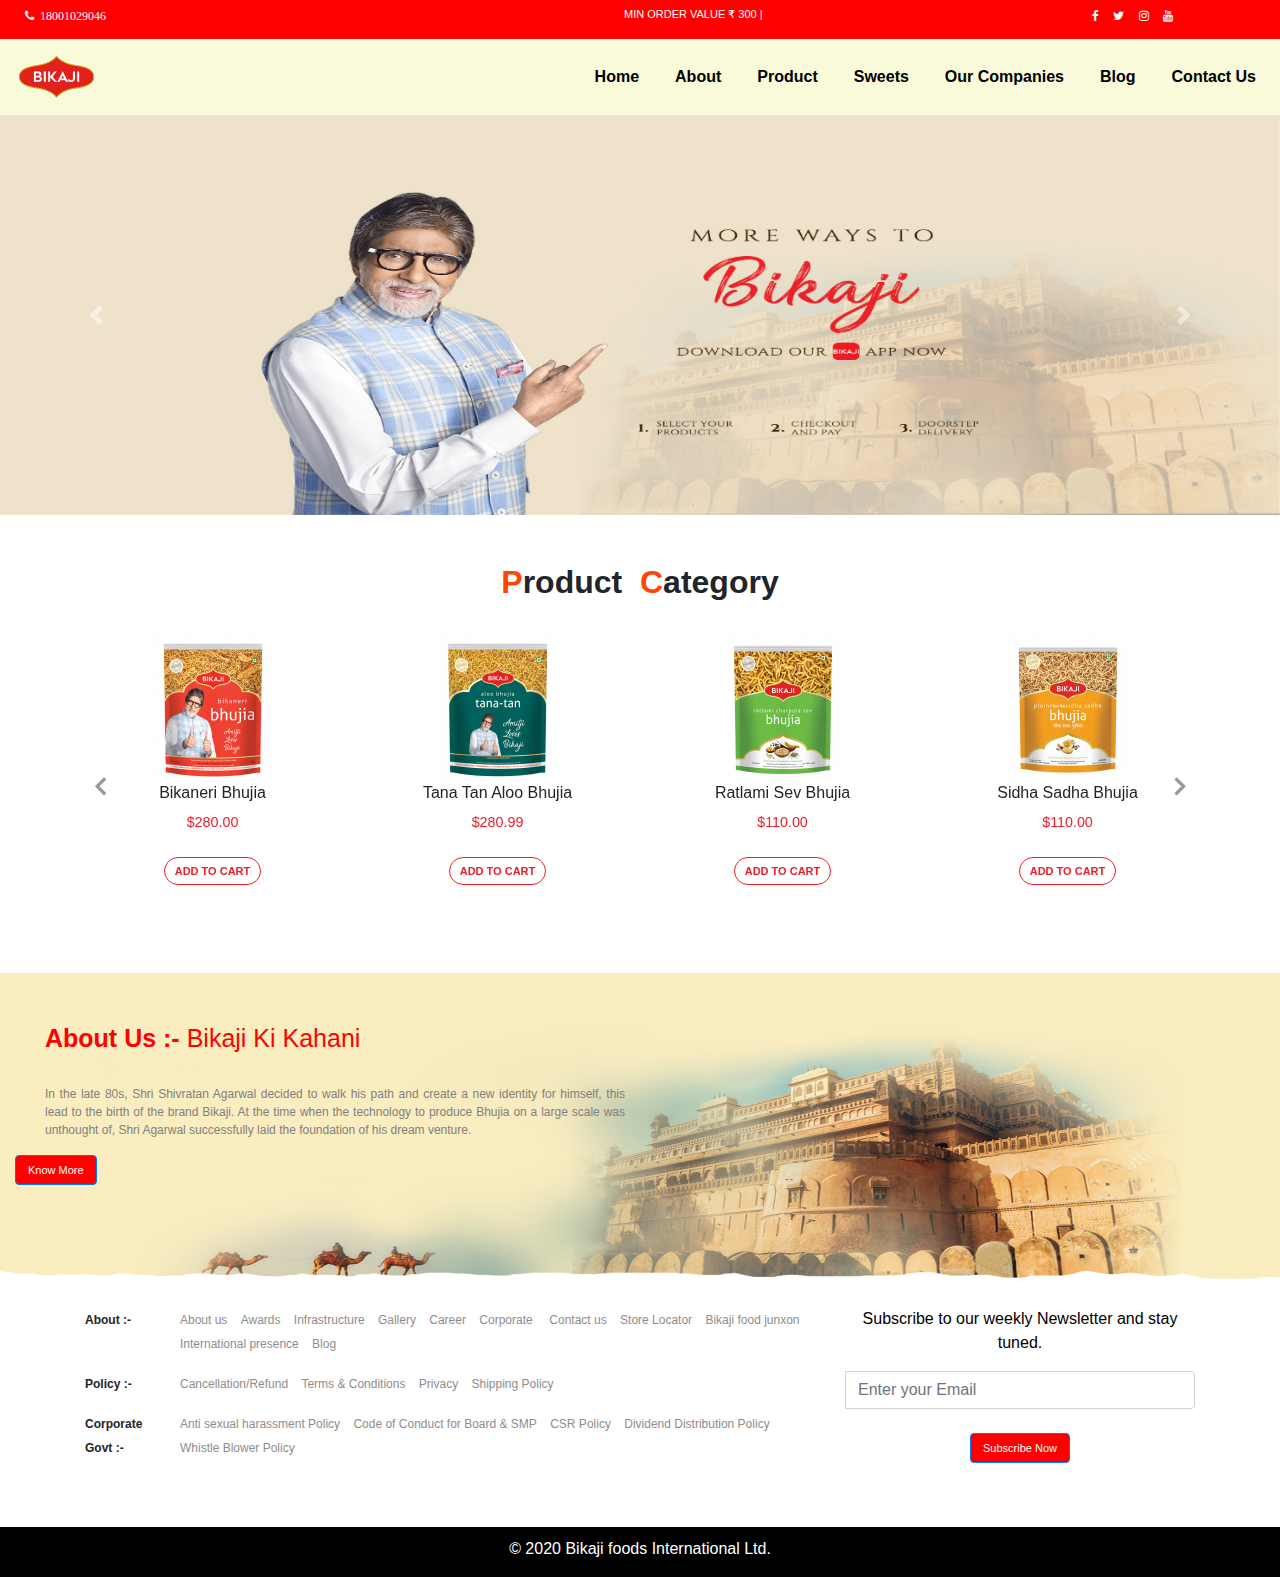
<file: index.html>
<!doctype html>
<html lang="en">

<head>
    <title>Title</title>
    <!-- Required meta tags -->
    <meta charset="utf-8">
    <meta name="viewport" content="width=device-width, initial-scale=1, shrink-to-fit=no">

    <!-- Bootstrap CSS -->
    <link rel="stylesheet" href="https://stackpath.bootstrapcdn.com/bootstrap/4.3.1/css/bootstrap.min.css" integrity="sha384-ggOyR0iXCbMQv3Xipma34MD+dH/1fQ784/j6cY/iJTQUOhcWr7x9JvoRxT2MZw1T" crossorigin="anonymous">
    <link rel="stylesheet" href="https://cdnjs.cloudflare.com/ajax/libs/font-awesome/4.7.0/css/font-awesome.min.css">
    <link rel="stylesheet" href="style.css">
</head>



<body>

    <div class="container-fluid">
        <div class="row">
            <div class="col-md-12 topbar">
                <div class="row">
                    <div class="col-md-3 col-4 icon">
                        <a href="#"><i class="fa fa-phone" aria-hidden="true">&nbsp;&nbsp;18001029046</i></a>
                    </div>
                    <div class="col-md-7 col-4 icon">
                        <P>MIN ORDER VALUE ₹ 300 |</P>
                    </div>
                    <div class="col-md-2 col-4 icon">
                        <h6>
                            <a href="#"><i class="fa fa-facebook" aria-hidden="true"></i></a>
                            <a href="#"><i class="fa fa-twitter" aria-hidden="true"></i></a>
                            <a href="#"><i class="fa fa-instagram" aria-hidden="true"></i></a>
                            <a href="#"><i class="fa fa-youtube" aria-hidden="true"></i></h6></a>

                    </div>
                </div>
            </div>
        </div>
    </div>



    <nav class="navbar navbar-expand-md navbar-black sticky-top">
        <a class="navbar-brand" href="#" style="color: red"><img src="images/logo1.png" width="100%" height="50px;"> </a>
        <button class="navbar-toggler" type="button" data-toggle="collapse" data-target="#collapsibleNavId" aria-controls="collapsibleNavId" aria-expanded="false" aria-label="Toggle navigation">
                <i class="fa fa-list" aria-hidden="true"></i>
    </button>
        <div class="collapse navbar-collapse justify-content-end" id="collapsibleNavId">
            <ul class="navbar-nav">
                <li class="nav-item active">
                    <a class="nav-link" href="index.html" style="color: black;font-weight: 700;">Home <span class="sr-only">(current)</span></a>
                </li>
                <li class="nav-item">
                    <a class="nav-link" href="about.html" style="color: black;font-weight: 700;">About</a>
                </li>
                <li class="nav-item">
                    <a class="nav-link" href="product.html" style="color: black;font-weight: 700;">Product</a>
                </li>
                <li class="nav-item">
                    <a class="nav-link" href="sweets.html" style="color: black;font-weight: 700;">Sweets</a>
                </li>
                <li class="nav-item">
                    <a class="nav-link" href="#" style="color: black;font-weight: 700;">Our Companies</a>
                </li>
                <li class="nav-item">
                    <a class="nav-link" href="blog.html" style="color: black;font-weight: 700;">Blog</a>
                </li>
                <li class="nav-item">
                    <a class="nav-link" href="contac.html" style="color: black;font-weight: 700;">Contact Us</a>
                </li>
                <!-- 
                <li class="nav-item dropdown">
                    <a class="nav-link dropdown-toggle" href="#" id="dropdownId" data-toggle="dropdown" aria-haspopup="true" aria-expanded="false">dropdown</a>
                    <div class="dropdown-menu" aria-labelledby="dropdownId">
                        <a class="dropdown-item" href="#">Action 1</a>
                        <a class="dropdown-item" href="#">Action 2</a>

                    </div>
                </li> -->


            </ul>

        </div>
    </nav>



    <div id="carouselId" class="carousel slide" data-ride="carousel">
        <!-- <ol class="carousel-indicators">
            <li data-target="#carouselId" data-slide-to="0" class="active"></li>
            <li data-target="#carouselId" data-slide-to="1"></li>
            <li data-target="#carouselId" data-slide-to="2"></li>
        </ol> -->
        <div class="carousel-inner" role="listbox">
            <div class="carousel-item active">
                <img src="images/1.jpg" style="height: 400px;width: 100%;" alt="First slide">
            </div>
            <div class="carousel-item">
                <img src="images/2.jpg" style="height: 400px;width: 100%;" alt="Second slide">
            </div>
            <div class="carousel-item">
                <img src="images/3.jpg" style="height: 400px;width: 100%;" alt="Third slide">
            </div>
        </div>
        <a class="carousel-control-prev" href="#carouselId" role="button" data-slide="prev">
            <span class="carousel-control-prev-icon" aria-hidden="true"></span>
            <span class="sr-only">Previous</span>
        </a>
        <a class="carousel-control-next" href="#carouselId" role="button" data-slide="next">
            <span class="carousel-control-next-icon" aria-hidden="true"></span>
            <span class="sr-only">Next</span>
        </a>
    </div>

    <br>
    <!-- <p style="text-align: center;font-size: 20px;padding-top: 40px;">Bikaji Bhujia</p>--><br>



    <!-- product carausal -->


    <div class="container">
        <div class="row product">
            <div class="col-md-12">
                <center>
                    <h2 style="font-weight: 700;"><b style="color: orangered">P</b>roduct <b style="color: orangered">&nbsp;C</b>ategory</h2>
                </center>
                <div id="myCarousel" class="carousel slide" data-ride="carousel" data-interval="0">
                    <br>
                    <div class="carousel-inner">
                        <div class="item carousel-item active">
                            <div class="row">
                                <div class="col-sm-3 col-6">
                                    <div class="thumb-wrapper">
                                        <div class="img-box">
                                            <img src="images/bikanari.png" class="img-responsive img-fluid" alt="">
                                        </div>
                                        <div class="thumb-content">
                                            <h6>Bikaneri Bhujia</h6>
                                            <p class="item-price"> <span>$280.00</span></p>

                                            <a href="crutinuts.html" class="btn btn-primary">Add to Cart</a>
                                        </div>
                                    </div>
                                </div>
                                <div class="col-sm-3 col-6">
                                    <div class="thumb-wrapper">
                                        <div class="img-box">
                                            <img src="images/tan tana tan.png" class="img-responsive img-fluid" alt="">
                                        </div>
                                        <div class="thumb-content">
                                            <h6>Tana Tan Aloo Bhujia</h6>

                                            <p class="item-price"> <span>$280.99</span></p>

                                            <a href="crutinuts.html" class="btn btn-primary">Add to Cart</a>
                                        </div>
                                    </div>
                                </div>
                                <div class="col-sm-3 col-6">
                                    <div class="thumb-wrapper">
                                        <div class="img-box">
                                            <img src="images/ratlami.png" class="img-responsive img-fluid" alt="">
                                        </div>
                                        <div class="thumb-content">
                                            <h6>Ratlami Sev Bhujia</h6>
                                            <p class="item-price"> <span>$110.00</span></p>

                                            <a href="crutinuts.html" class="btn btn-primary">Add to Cart</a>
                                        </div>
                                    </div>
                                </div>
                                <div class="col-sm-3 col-6">
                                    <div class="thumb-wrapper">
                                        <div class="img-box">
                                            <img src="images/seedha-sada.png" class="img-responsive img-fluid" alt="">
                                        </div>
                                        <div class="thumb-content">
                                            <h6>Sidha Sadha Bhujia</h6>
                                            <p class="item-price"> <span>$110.00</span></p>

                                            <a href="crutinuts.html" class="btn btn-primary">Add to Cart</a>
                                        </div>
                                    </div>
                                </div>
                            </div>
                        </div>
                        <div class="item carousel-item">
                            <div class="row">
                                <div class="col-sm-3 col-6">
                                    <div class="thumb-wrapper">
                                        <div class="img-box">
                                            <img src="images/makhan-malai.png" class="img-responsive img-fluid" alt="">
                                        </div>
                                        <div class="thumb-content">
                                            <h6>Makhan-Malai Bhujia</h6>
                                            <p class="item-price"><span>$110.00</span></p>

                                            <a href="crutinuts.html" class="btn btn-primary">Add to Cart</a>
                                        </div>
                                    </div>
                                </div>
                                <div class="col-sm-3 col-6">
                                    <div class="thumb-wrapper">
                                        <div class="img-box">
                                            <img src="images/Dankoli.png" class="img-responsive img-fluid" alt="">
                                        </div>
                                        <div class="thumb-content">
                                            <h6>Dankoli Bhujia</h6>
                                            <p class="item-price"> <span>$110.00</span></p>

                                            <a href="crutinuts.html" class="btn btn-primary">Add to Cart</a>
                                        </div>
                                    </div>
                                </div>
                                <div class="col-sm-3 col-6">
                                    <div class="thumb-wrapper">
                                        <div class="img-box">
                                            <img src="images/Special Marwari-Sev.png" class="img-responsive img-fluid" alt="">
                                        </div>
                                        <div class="thumb-content">
                                            <h6>Special Marwari-Sev</h6>
                                            <p class="item-price"> <span>$110.00</span></p>

                                            <a href="crutinuts.html" class="btn btn-primary">Add to Cart</a>
                                        </div>
                                    </div>
                                </div>
                                <div class="col-sm-3 col-6">
                                    <div class="thumb-wrapper">
                                        <div class="img-box">
                                            <img src="images/Boondi-Bhujia.png" class="img-responsive img-fluid" alt="">
                                        </div>
                                        <div class="thumb-content">
                                            <h6>Boondi-Bhujia</h6>
                                            <p class="item-price"> <span>$110.00</span></p>

                                            <a href="crutinuts.html" class="btn btn-primary">Add to Cart</a>
                                        </div>
                                    </div>
                                </div>
                            </div>
                        </div>


                    </div>

                    <a class="carousel-control left carousel-control-prev" href="#myCarousel" data-slide="prev">
                        <i class="fa fa-angle-left"></i>
                    </a>
                    <a class="carousel-control right carousel-control-next" href="#myCarousel" data-slide="next">
                        <i class="fa fa-angle-right"></i>
                    </a>
                </div>
            </div>
        </div>
    </div>



    <div class="container-fluid">
        <div class="row">
            <div class="col-md-12 back">
                <div class="row">
                    <div class="col-md-6 col-6">
                        <h2><span>About Us :-</span> Bikaji Ki Kahani</h2><br>
                        <p>
                            In the late 80s, Shri Shivratan Agarwal decided to walk his path and create a new identity for himself, this lead to the birth of the brand Bikaji. At the time when the technology to produce Bhujia on a large scale was unthought of, Shri Agarwal successfully
                            laid the foundation of his dream venture.</p>

                        <!-- <div class="sub1">
                            <a href="#">
                                <button class="btn btn-primary">Subscribe Now</button>
                            </a>
                        </div> -->
                        <!-- <div class="row">
                            <div class="col-md-2">

                            </div>
                            <div class="col-md-4">
                            
                            </div>
                            <div class="col-md-4">

                            </div>
                        </div> -->
                        <div class="sub1">
                            <a href="about.html">
                                <button class="btn btn-primary">Know More</button>
                            </a>
                        </div>
                    </div>
                    <div class="col-md-6">

                    </div>
                </div>
            </div>
        </div>
    </div>
    <br>

    <!-- subscribe box open -->


    <div class="container">
        <div class="row">
            <div class="col-md-1 subbox1">
                <p><span>About  :-</span></p><br>
                <p><span>Policy  :-</span></p>
                <p><span>Corporate Govt :-</span></p>
            </div>
            <div class="col-md-7 subbox">
                <p>
                    <a href="#">About us</a>&nbsp;&nbsp;
                    <a href="#">Awards</a>&nbsp;&nbsp;
                    <a href="#">Infrastructure</a>&nbsp;&nbsp;
                    <a href="#">Gallery</a>&nbsp;&nbsp;
                    <a href="#">Career</a>&nbsp;&nbsp;
                    <a href="#">Corporate </a>&nbsp;&nbsp;
                    <a href="#">Contact us</a>&nbsp;&nbsp;
                    <a href="#">Store Locator</a>&nbsp;&nbsp;
                    <a href="#">Bikaji food junxon</a>&nbsp;&nbsp;
                    <a href="#">International presence</a>&nbsp;&nbsp;
                    <a href="#">Blog</a>

                </p>

                <p>
                    <a href="#">Cancellation/Refund</a>&nbsp;&nbsp;
                    <a href="#">Terms & Conditions</a>&nbsp;&nbsp;
                    <a href="#">Privacy</a>&nbsp;&nbsp;
                    <a href="#">Shipping Policy</a>&nbsp;&nbsp;
                </p>

                <p>
                    <a href="#">Anti sexual harassment Policy</a>&nbsp;&nbsp;
                    <a href="#">Code of Conduct for Board & SMP</a>&nbsp;&nbsp;
                    <a href="#">CSR Policy</a>&nbsp;&nbsp;
                    <a href="#">Dividend Distribution Policy</a>&nbsp;&nbsp;
                    <a href="#">Whistle Blower Policy</a>&nbsp;&nbsp;
                </p>

            </div>

            <div class="col-md-4 rahul">


                <div class="intro-header">


                    <div class="tab-content custom-tab-content" align="center">
                        <div class="subscribe-panel">

                            <p>Subscribe to our weekly Newsletter and stay tuned.</p>

                            <form action="" method="post">



                                <div class="input-group">
                                    <span class="input-group-addon"><i class="glyphicon glyphicon-envelope" aria-hidden="true"></i></span>
                                    <input type="text" class="form-control input-lg" name="email" id="email" placeholder="Enter your Email" />
                                </div>


                                <br/>
                                <!-- <a href="#" class="btn btn-primary">Subscribe Now</a> -->
                                <div class="sub">
                                    <a href="#">
                                        <button class="btn btn-primary">Subscribe Now</button>
                                    </a>
                                </div>

                            </form>

                        </div>
                    </div>

                </div>

            </div>


        </div>
    </div>



    <!-- end subscribe box -->




    <div class="container-fluid">
        <div class="row">
            <div class="col-md-12 footer">
                <p>© 2020 Bikaji foods International Ltd.</p>
            </div>
        </div>
    </div>


    <!-- Optional JavaScript -->
    <!-- jQuery first, then Popper.js, then Bootstrap JS -->
    <script src="https://code.jquery.com/jquery-3.3.1.slim.min.js" integrity="sha384-q8i/X+965DzO0rT7abK41JStQIAqVgRVzpbzo5smXKp4YfRvH+8abtTE1Pi6jizo" crossorigin="anonymous"></script>
    <script src="https://cdnjs.cloudflare.com/ajax/libs/popper.js/1.14.7/umd/popper.min.js" integrity="sha384-UO2eT0CpHqdSJQ6hJty5KVphtPhzWj9WO1clHTMGa3JDZwrnQq4sF86dIHNDz0W1" crossorigin="anonymous"></script>
    <script src="https://stackpath.bootstrapcdn.com/bootstrap/4.3.1/js/bootstrap.min.js" integrity="sha384-JjSmVgyd0p3pXB1rRibZUAYoIIy6OrQ6VrjIEaFf/nJGzIxFDsf4x0xIM+B07jRM" crossorigin="anonymous"></script>
</body>

</html>
</file>
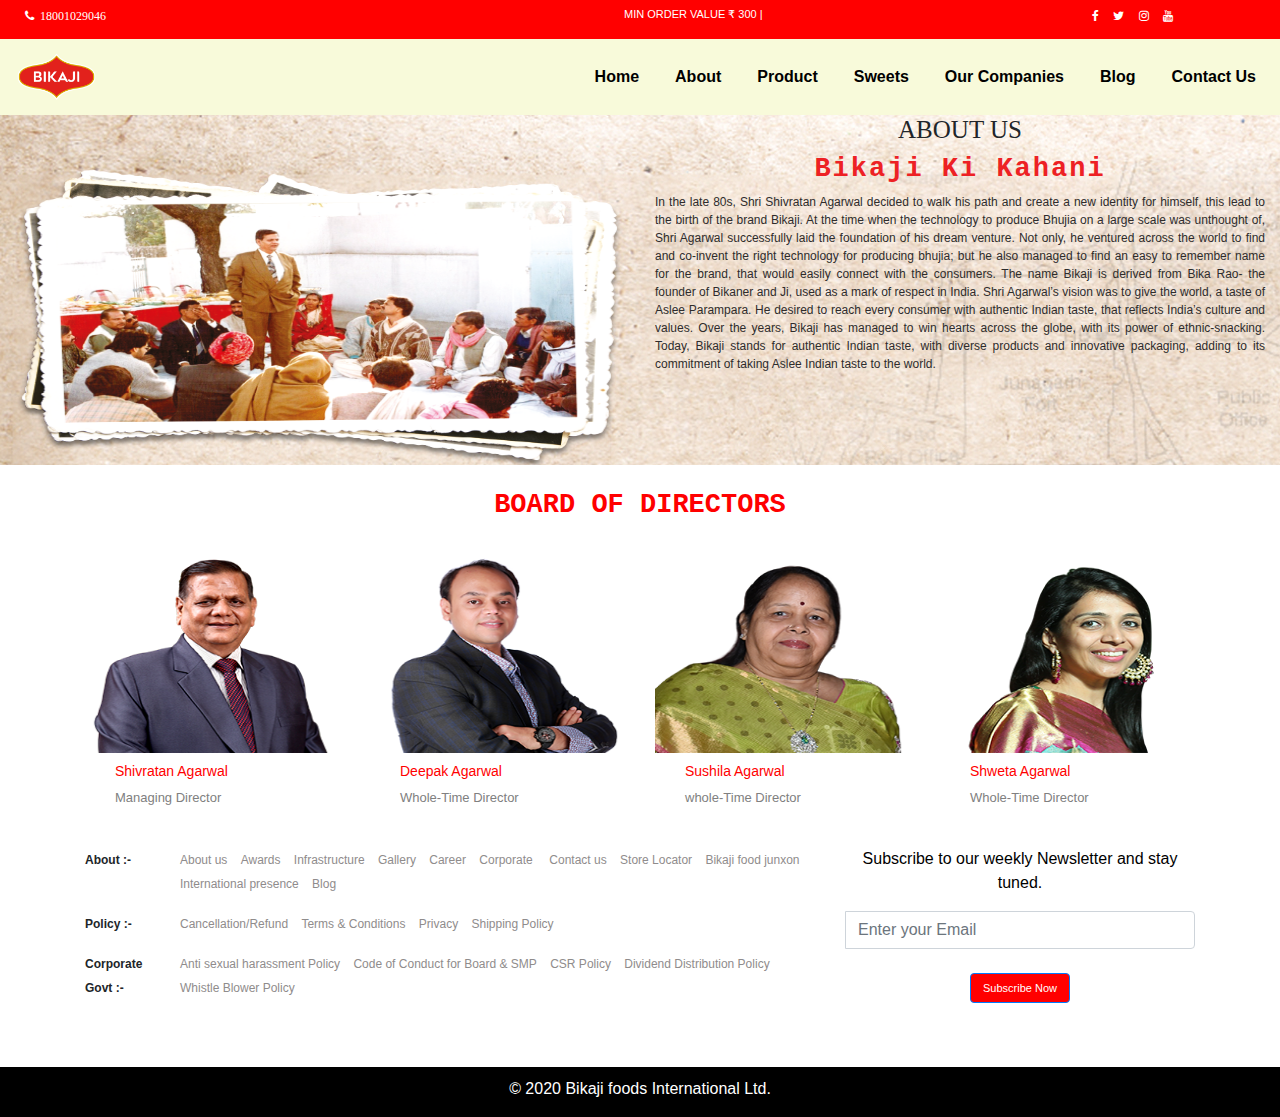
<file: about.html>
<!doctype html>
<html lang="en">

<head>
    <title>Title</title>
    <!-- Required meta tags -->
    <meta charset="utf-8">
    <meta name="viewport" content="width=device-width, initial-scale=1, shrink-to-fit=no">

    <!-- Bootstrap CSS -->
    <link rel="stylesheet" href="https://stackpath.bootstrapcdn.com/bootstrap/4.3.1/css/bootstrap.min.css" integrity="sha384-ggOyR0iXCbMQv3Xipma34MD+dH/1fQ784/j6cY/iJTQUOhcWr7x9JvoRxT2MZw1T" crossorigin="anonymous">
    <link rel="stylesheet" href="https://cdnjs.cloudflare.com/ajax/libs/font-awesome/4.7.0/css/font-awesome.min.css">
    <link rel="stylesheet" href="style.css">
</head>

<body>


    <div class="container-fluid">
        <div class="row">
            <div class="col-md-12 topbar">
                <div class="row">
                    <div class="col-md-3 col-4 icon">
                        <a href="#"><i class="fa fa-phone" aria-hidden="true">&nbsp;&nbsp;18001029046</i></a>
                    </div>
                    <div class="col-md-7 col-4 icon">
                        <P>MIN ORDER VALUE ₹ 300 |</P>
                    </div>
                    <div class="col-md-2 col-4 icon">
                        <h6>
                            <a href="#"><i class="fa fa-facebook" aria-hidden="true"></i></a>
                            <a href="#"><i class="fa fa-twitter" aria-hidden="true"></i></a>
                            <a href="#"><i class="fa fa-instagram" aria-hidden="true"></i></a>
                            <a href="#"><i class="fa fa-youtube" aria-hidden="true"></i></h6></a>

                    </div>
                </div>
            </div>
        </div>
    </div>


    <nav class="navbar navbar-expand-md navbar-black sticky-top">
        <a class="navbar-brand" href="#" style="color: red"><img src="images/logo1.png" width="100%" height="50px;"> </a>
        <button class="navbar-toggler" type="button" data-toggle="collapse" data-target="#collapsibleNavId" aria-controls="collapsibleNavId" aria-expanded="false" aria-label="Toggle navigation">
                    <i class="fa fa-list" aria-hidden="true"></i>
        </button>
        <div class="collapse navbar-collapse justify-content-end" id="collapsibleNavId">
            <ul class="navbar-nav">
                <li class="nav-item active">
                    <a class="nav-link" href="index.html" style="color: black;font-weight: 700;">Home <span class="sr-only">(current)</span></a>
                </li>
                <li class="nav-item">
                    <a class="nav-link" href="about.html" style="color: black;font-weight: 700;">About</a>
                </li>
                <li class="nav-item">
                    <a class="nav-link" href="product.html" style="color: black;font-weight: 700;">Product</a>
                </li>
                <li class="nav-item">
                    <a class="nav-link" href="sweets.html" style="color: black;font-weight: 700;">Sweets</a>
                </li>
                <li class="nav-item">
                    <a class="nav-link" href="#" style="color: black;font-weight: 700;">Our Companies</a>
                </li>
                <li class="nav-item">
                    <a class="nav-link" href="blog.html" style="color: black;font-weight: 700;">Blog</a>
                </li>
                <li class="nav-item">
                    <a class="nav-link" href="contac.html" style="color: black;font-weight: 700;">Contact Us</a>
                </li>
                <!-- 
                    <li class="nav-item dropdown">
                        <a class="nav-link dropdown-toggle" href="#" id="dropdownId" data-toggle="dropdown" aria-haspopup="true" aria-expanded="false">dropdown</a>
                        <div class="dropdown-menu" aria-labelledby="dropdownId">
                            <a class="dropdown-item" href="#">Action 1</a>
                            <a class="dropdown-item" href="#">Action 2</a>
    
                        </div>
                    </li> -->


            </ul>

        </div>
    </nav>

    <div class="container-fluid">
        <div class="row aboutus">
            <div class="col-md-6">
                <img src="images/aboutus-5.png">
            </div>
            <div class="col-md-6">
                <h2>ABOUT US</h2>

                <h3>Bikaji Ki Kahani</h3>
                <p>In the late 80s, Shri Shivratan Agarwal decided to walk his path and create a new identity for himself, this lead to the birth of the brand Bikaji. At the time when the technology to produce Bhujia on a large scale was unthought of, Shri
                    Agarwal successfully laid the foundation of his dream venture. Not only, he ventured across the world to find and co-invent the right technology for producing bhujia; but he also managed to find an easy to remember name for the brand,
                    that would easily connect with the consumers. The name Bikaji is derived from Bika Rao- the founder of Bikaner and Ji, used as a mark of respect in India. Shri Agarwal’s vision was to give the world, a taste of Aslee Parampara. He
                    desired to reach every consumer with authentic Indian taste, that reflects India’s culture and values. Over the years, Bikaji has managed to win hearts across the globe, with its power of ethnic-snacking. Today, Bikaji stands for authentic
                    Indian taste, with diverse products and innovative packaging, adding to its commitment of taking Aslee Indian taste to the world.</p>
            </div>
        </div>
    </div><br>

    <h1 style="font-size: 27px;text-align: center; font-family: 'Courier New'; font-weight: 700;color: red">BOARD OF DIRECTORS</h1><br>

    <div class="container">
        <div class="row director">
            <div class="col-md-3">
                <img src="images/shivrtan.png">
                <h2>Shivratan Agarwal</h2>
                <p>Managing Director</p>
            </div>
            <div class="col-md-3">
                <img src="images/deepak.png">
                <h2>Deepak Agarwal</h2>
                <p>Whole-Time Director</p>
            </div>
            <div class="col-md-3">
                <img src="images/sushila.png">
                <h2>Sushila Agarwal</h2>
                <p>whole-Time Director</p>
            </div>
            <div class="col-md-3">
                <img src="images/shweta.png">
                <h2>Shweta Agarwal</h2>
                <p>Whole-Time Director</p>

            </div>
        </div>
    </div><br>
    <!-- subscribe box open -->


    <div class="container">
        <div class="row">
            <div class="col-md-1 subbox1">
                <p><span>About  :-</span></p><br>
                <p><span>Policy  :-</span></p>
                <p><span>Corporate Govt :-</span></p>
            </div>
            <div class="col-md-7 subbox">
                <p>
                    <a href="#">About us</a>&nbsp;&nbsp;
                    <a href="#">Awards</a>&nbsp;&nbsp;
                    <a href="#">Infrastructure</a>&nbsp;&nbsp;
                    <a href="#">Gallery</a>&nbsp;&nbsp;
                    <a href="#">Career</a>&nbsp;&nbsp;
                    <a href="#">Corporate </a>&nbsp;&nbsp;
                    <a href="#">Contact us</a>&nbsp;&nbsp;
                    <a href="#">Store Locator</a>&nbsp;&nbsp;
                    <a href="#">Bikaji food junxon</a>&nbsp;&nbsp;
                    <a href="#">International presence</a>&nbsp;&nbsp;
                    <a href="#">Blog</a>

                </p>

                <p>
                    <a href="#">Cancellation/Refund</a>&nbsp;&nbsp;
                    <a href="#">Terms & Conditions</a>&nbsp;&nbsp;
                    <a href="#">Privacy</a>&nbsp;&nbsp;
                    <a href="#">Shipping Policy</a>&nbsp;&nbsp;
                </p>

                <p>
                    <a href="#">Anti sexual harassment Policy</a>&nbsp;&nbsp;
                    <a href="#">Code of Conduct for Board & SMP</a>&nbsp;&nbsp;
                    <a href="#">CSR Policy</a>&nbsp;&nbsp;
                    <a href="#">Dividend Distribution Policy</a>&nbsp;&nbsp;
                    <a href="#">Whistle Blower Policy</a>&nbsp;&nbsp;
                </p>

            </div>

            <div class="col-md-4 rahul">


                <div class="intro-header">


                    <div class="tab-content custom-tab-content" align="center">
                        <div class="subscribe-panel">

                            <p>Subscribe to our weekly Newsletter and stay tuned.</p>

                            <form action="" method="post">



                                <div class="input-group">
                                    <span class="input-group-addon"><i class="glyphicon glyphicon-envelope" aria-hidden="true"></i></span>
                                    <input type="text" class="form-control input-lg" name="email" id="email" placeholder="Enter your Email" />
                                </div>


                                <br/>
                                <!-- <a href="#" class="btn btn-primary">Subscribe Now</a> -->
                                <div class="sub">
                                    <a href="#">
                                        <button class="btn btn-primary">Subscribe Now</button>
                                    </a>
                                </div>

                            </form>

                        </div>
                    </div>

                </div>

            </div>


        </div>
    </div>

    <div class="container-fluid">
        <div class="row">
            <div class="col-md-12 footer">
                <p>© 2020 Bikaji foods International Ltd.</p>
            </div>
        </div>
    </div>


    <!-- end subscribe box -->

    <!-- Optional JavaScript -->
    <!-- jQuery first, then Popper.js, then Bootstrap JS -->
    <script src="https://code.jquery.com/jquery-3.3.1.slim.min.js" integrity="sha384-q8i/X+965DzO0rT7abK41JStQIAqVgRVzpbzo5smXKp4YfRvH+8abtTE1Pi6jizo" crossorigin="anonymous"></script>
    <script src="https://cdnjs.cloudflare.com/ajax/libs/popper.js/1.14.7/umd/popper.min.js" integrity="sha384-UO2eT0CpHqdSJQ6hJty5KVphtPhzWj9WO1clHTMGa3JDZwrnQq4sF86dIHNDz0W1" crossorigin="anonymous"></script>
    <script src="https://stackpath.bootstrapcdn.com/bootstrap/4.3.1/js/bootstrap.min.js" integrity="sha384-JjSmVgyd0p3pXB1rRibZUAYoIIy6OrQ6VrjIEaFf/nJGzIxFDsf4x0xIM+B07jRM" crossorigin="anonymous"></script>
</body>

</html>
</file>
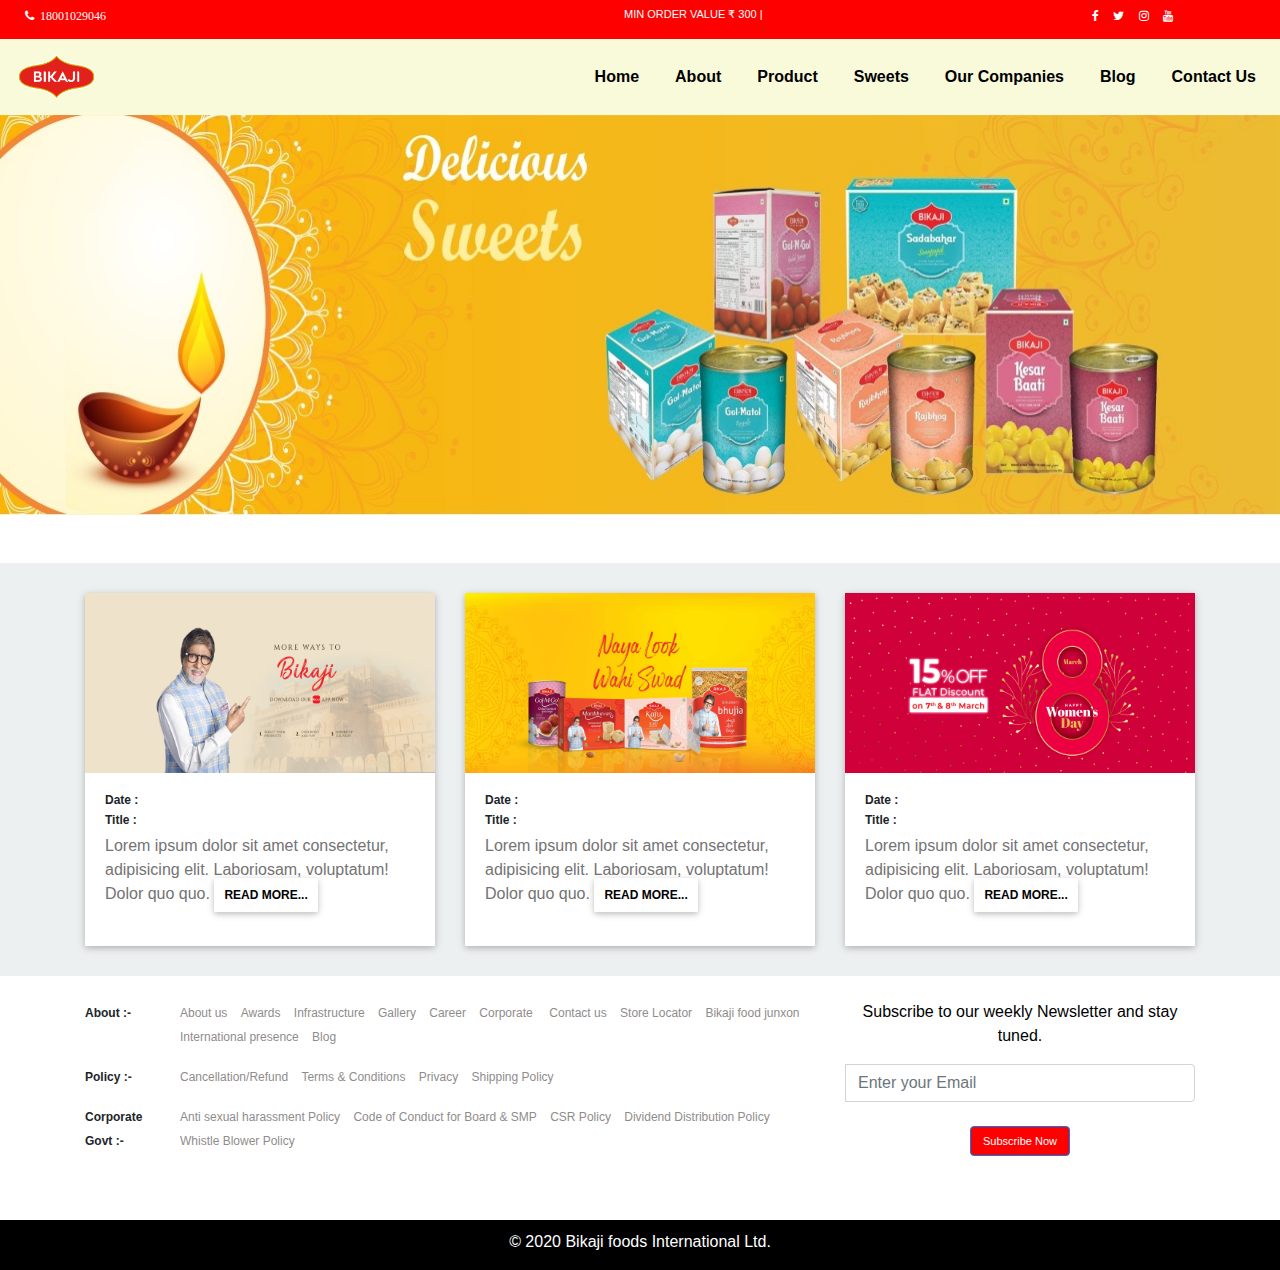
<file: blog.html>
<!doctype html>
<html lang="en">

<head>
    <title>Title</title>
    <!-- Required meta tags -->
    <meta charset="utf-8">
    <meta name="viewport" content="width=device-width, initial-scale=1, shrink-to-fit=no">

    <!-- Bootstrap CSS -->
    <link rel="stylesheet" href="https://stackpath.bootstrapcdn.com/bootstrap/4.3.1/css/bootstrap.min.css" integrity="sha384-ggOyR0iXCbMQv3Xipma34MD+dH/1fQ784/j6cY/iJTQUOhcWr7x9JvoRxT2MZw1T" crossorigin="anonymous">
    <link rel="stylesheet" href="https://cdnjs.cloudflare.com/ajax/libs/font-awesome/4.7.0/css/font-awesome.min.css">
    <link rel="stylesheet" href="style.css">
</head>

<body>


    <div class="container-fluid">
        <div class="row">
            <div class="col-md-12 topbar">
                <div class="row">
                    <div class="col-md-3 col-4 icon">
                        <a href="#"><i class="fa fa-phone" aria-hidden="true">&nbsp;&nbsp;18001029046</i></a>
                    </div>
                    <div class="col-md-7 col-4 icon">
                        <P>MIN ORDER VALUE ₹ 300 |</P>
                    </div>
                    <div class="col-md-2 col-4 icon">
                        <h6>
                            <a href="#"><i class="fa fa-facebook" aria-hidden="true"></i></a>
                            <a href="#"><i class="fa fa-twitter" aria-hidden="true"></i></a>
                            <a href="#"><i class="fa fa-instagram" aria-hidden="true"></i></a>
                            <a href="#"><i class="fa fa-youtube" aria-hidden="true"></i></h6></a>

                    </div>
                </div>
            </div>
        </div>
    </div>


    <nav class="navbar navbar-expand-md navbar-black sticky-top">
        <a class="navbar-brand" href="#" style="color: red"><img src="images/logo1.png" width="100%" height="50px;"> </a>
        <button class="navbar-toggler" type="button" data-toggle="collapse" data-target="#collapsibleNavId" aria-controls="collapsibleNavId" aria-expanded="false" aria-label="Toggle navigation">
                    <i class="fa fa-list" aria-hidden="true"></i>
        </button>
        <div class="collapse navbar-collapse justify-content-end" id="collapsibleNavId">
            <ul class="navbar-nav">
                <li class="nav-item active">
                    <a class="nav-link" href="index.html" style="color: black;font-weight: 700;">Home <span class="sr-only">(current)</span></a>
                </li>
                <li class="nav-item">
                    <a class="nav-link" href="about.html" style="color: black;font-weight: 700;">About</a>
                </li>
                <li class="nav-item">
                    <a class="nav-link" href="product.html" style="color: black;font-weight: 700;">Product</a>
                </li>
                <li class="nav-item">
                    <a class="nav-link" href="sweets.html" style="color: black;font-weight: 700;">Sweets</a>
                </li>
                <li class="nav-item">
                    <a class="nav-link" href="#" style="color: black;font-weight: 700;">Our Companies</a>
                </li>
                <li class="nav-item">
                    <a class="nav-link" href="blog.html" style="color: black;font-weight: 700;">Blog</a>
                </li>
                <li class="nav-item">
                    <a class="nav-link" href="contac.html" style="color: black;font-weight: 700;">Contact Us</a>
                </li>
                <!-- 
                    <li class="nav-item dropdown">
                        <a class="nav-link dropdown-toggle" href="#" id="dropdownId" data-toggle="dropdown" aria-haspopup="true" aria-expanded="false">dropdown</a>
                        <div class="dropdown-menu" aria-labelledby="dropdownId">
                            <a class="dropdown-item" href="#">Action 1</a>
                            <a class="dropdown-item" href="#">Action 2</a>
    
                        </div>
                    </li> -->


            </ul>

        </div>
    </nav>



    <div class="container-fluid">
        <div class="row">
            <div class="col-md-12 bannerp p-0">
                <img src="images/sweets1.jpg"><br><br>

            </div>
        </div>
    </div><br>




    <section class="details-card">
        <div class="container">
            <div class="row">
                <div class="col-md-4">
                    <div class="card-content">
                        <div class="box14">
                            <img src="images/1.jpg" alt="">
                            <div class="box-content">
                                <!-- <h3 class="title">Williamson</h3>
                                <span class="post">Web Developer</span>
                                <ul class="icon">
                                    <li><a href="#"><i class="fa fa-search"></i></a></li>
                                    <li><a href="#"><i class="fa fa-link"></i></a></li>
                                </ul> -->
                            </div>
                        </div>
                        <div class="card-desc">
                            <h6>Date :</h6>
                            <h6>Title :</h6>
                            <p>Lorem ipsum dolor sit amet consectetur, adipisicing elit. Laboriosam, voluptatum! Dolor quo quo.
                                <a href="#" class="btn-card">Read More...</a>
                            </p>
                            <!-- <a href="blog1.html" class="btn-card">Read</a> -->
                        </div>
                    </div>
                </div>
                <div class="col-md-4">
                    <div class="card-content">
                        <div class="box14">
                            <img src="images/2.jpg" alt="">
                            <div class="box-content">
                                <!-- <h3 class="title">Williamson</h3>
                                <span class="post">Web Developer</span>
                                <ul class="icon">
                                    <li><a href="#"><i class="fa fa-search"></i></a></li>
                                    <li><a href="#"><i class="fa fa-link"></i></a></li>
                                </ul> -->
                            </div>
                        </div>
                        <div class="card-desc">
                            <h6>Date :</h6>
                            <h6>Title :</h6>
                            <p>Lorem ipsum dolor sit amet consectetur, adipisicing elit. Laboriosam, voluptatum! Dolor quo quo.
                                <a href="#" class="btn-card">Read More...</a>
                            </p>
                        </div>
                    </div>
                </div>
                <div class="col-md-4">
                    <div class="card-content">
                        <div class="box14">
                            <img src="images/3.jpg" alt="">
                            <div class="box-content">
                                <!-- <h3 class="title">Williamson</h3>
                                <span class="post">Web Developer</span>
                                <ul class="icon">
                                    <li><a href="#"><i class="fa fa-search"></i></a></li>
                                    <li><a href="#"><i class="fa fa-link"></i></a></li>
                                </ul> -->
                            </div>
                        </div>
                        <div class="card-desc">
                            <h6>Date :</h6>
                            <h6>Title :</h6>
                            <p>Lorem ipsum dolor sit amet consectetur, adipisicing elit. Laboriosam, voluptatum! Dolor quo quo.
                                <a href="#" class="btn-card">Read More...</a>
                            </p>
                        </div>
                    </div>
                </div>
            </div>
        </div>
    </section>
    <br>

    <!-- subscribe box open -->


    <div class="container">
        <div class="row">
            <div class="col-md-1 subbox1">
                <p><span>About  :-</span></p><br>
                <p><span>Policy  :-</span></p>
                <p><span>Corporate Govt :-</span></p>
            </div>
            <div class="col-md-7 subbox">
                <p>
                    <a href="#">About us</a>&nbsp;&nbsp;
                    <a href="#">Awards</a>&nbsp;&nbsp;
                    <a href="#">Infrastructure</a>&nbsp;&nbsp;
                    <a href="#">Gallery</a>&nbsp;&nbsp;
                    <a href="#">Career</a>&nbsp;&nbsp;
                    <a href="#">Corporate </a>&nbsp;&nbsp;
                    <a href="#">Contact us</a>&nbsp;&nbsp;
                    <a href="#">Store Locator</a>&nbsp;&nbsp;
                    <a href="#">Bikaji food junxon</a>&nbsp;&nbsp;
                    <a href="#">International presence</a>&nbsp;&nbsp;
                    <a href="#">Blog</a>

                </p>

                <p>
                    <a href="#">Cancellation/Refund</a>&nbsp;&nbsp;
                    <a href="#">Terms & Conditions</a>&nbsp;&nbsp;
                    <a href="#">Privacy</a>&nbsp;&nbsp;
                    <a href="#">Shipping Policy</a>&nbsp;&nbsp;
                </p>

                <p>
                    <a href="#">Anti sexual harassment Policy</a>&nbsp;&nbsp;
                    <a href="#">Code of Conduct for Board & SMP</a>&nbsp;&nbsp;
                    <a href="#">CSR Policy</a>&nbsp;&nbsp;
                    <a href="#">Dividend Distribution Policy</a>&nbsp;&nbsp;
                    <a href="#">Whistle Blower Policy</a>&nbsp;&nbsp;
                </p>

            </div>

            <div class="col-md-4 rahul">


                <div class="intro-header">


                    <div class="tab-content custom-tab-content" align="center">
                        <div class="subscribe-panel">

                            <p>Subscribe to our weekly Newsletter and stay tuned.</p>

                            <form action="" method="post">



                                <div class="input-group">
                                    <span class="input-group-addon"><i class="glyphicon glyphicon-envelope" aria-hidden="true"></i></span>
                                    <input type="text" class="form-control input-lg" name="email" id="email" placeholder="Enter your Email" />
                                </div>


                                <br/>
                                <!-- <a href="#" class="btn btn-primary">Subscribe Now</a> -->
                                <div class="sub">
                                    <a href="#">
                                        <button class="btn btn-primary">Subscribe Now</button>
                                    </a>
                                </div>

                            </form>

                        </div>
                    </div>

                </div>

            </div>


        </div>
    </div>



    <!-- end subscribe box -->



    <div class="container-fluid">
        <div class="row">
            <div class="col-md-12 footer">
                <p>© 2020 Bikaji foods International Ltd.</p>
            </div>
        </div>
    </div>


    <!-- Optional JavaScript -->
    <!-- jQuery first, then Popper.js, then Bootstrap JS -->
    <script src="https://code.jquery.com/jquery-3.3.1.slim.min.js" integrity="sha384-q8i/X+965DzO0rT7abK41JStQIAqVgRVzpbzo5smXKp4YfRvH+8abtTE1Pi6jizo" crossorigin="anonymous"></script>
    <script src="https://cdnjs.cloudflare.com/ajax/libs/popper.js/1.14.7/umd/popper.min.js" integrity="sha384-UO2eT0CpHqdSJQ6hJty5KVphtPhzWj9WO1clHTMGa3JDZwrnQq4sF86dIHNDz0W1" crossorigin="anonymous"></script>
    <script src="https://stackpath.bootstrapcdn.com/bootstrap/4.3.1/js/bootstrap.min.js" integrity="sha384-JjSmVgyd0p3pXB1rRibZUAYoIIy6OrQ6VrjIEaFf/nJGzIxFDsf4x0xIM+B07jRM" crossorigin="anonymous"></script>
</body>

</html>
</file>
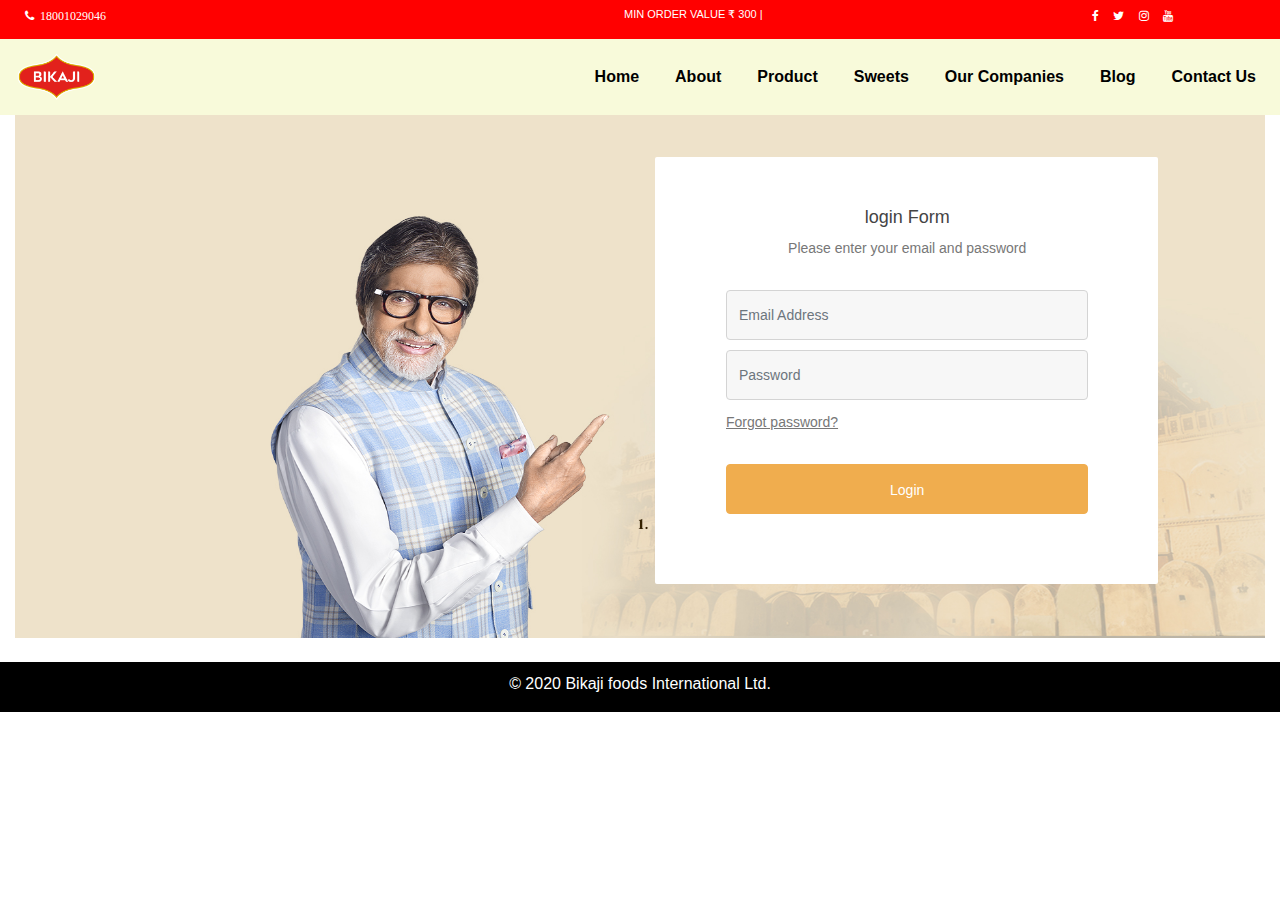
<file: contac.html>
<!doctype html>
<html lang="en">

<head>
    <title>Title</title>
    <!-- Required meta tags -->
    <meta charset="utf-8">
    <meta name="viewport" content="width=device-width, initial-scale=1, shrink-to-fit=no">

    <!-- Bootstrap CSS -->
    <link rel="stylesheet" href="https://stackpath.bootstrapcdn.com/bootstrap/4.3.1/css/bootstrap.min.css" integrity="sha384-ggOyR0iXCbMQv3Xipma34MD+dH/1fQ784/j6cY/iJTQUOhcWr7x9JvoRxT2MZw1T" crossorigin="anonymous">
    <link rel="stylesheet" href="https://cdnjs.cloudflare.com/ajax/libs/font-awesome/4.7.0/css/font-awesome.min.css">
    <link rel="stylesheet" href="style.css">
</head>

<body>

    <div class="container-fluid">
        <div class="row">
            <div class="col-md-12 topbar">
                <div class="row">
                    <div class="col-md-3 col-4 icon">
                        <a href="#"><i class="fa fa-phone" aria-hidden="true">&nbsp;&nbsp;18001029046</i></a>
                    </div>
                    <div class="col-md-7 col-4 icon">
                        <P>MIN ORDER VALUE ₹ 300 |</P>
                    </div>
                    <div class="col-md-2 col-4 icon">
                        <h6>
                            <a href="#"><i class="fa fa-facebook" aria-hidden="true"></i></a>
                            <a href="#"><i class="fa fa-twitter" aria-hidden="true"></i></a>
                            <a href="#"><i class="fa fa-instagram" aria-hidden="true"></i></a>
                            <a href="#"><i class="fa fa-youtube" aria-hidden="true"></i></h6></a>

                    </div>
                </div>
            </div>
        </div>
    </div>



    <nav class="navbar navbar-expand-md navbar-black sticky-top">
        <a class="navbar-brand" href="#" style="color: red"><img src="images/logo1.png" width="100%" height="50px;"> </a>
        <button class="navbar-toggler" type="button" data-toggle="collapse" data-target="#collapsibleNavId" aria-controls="collapsibleNavId" aria-expanded="false" aria-label="Toggle navigation">
                    <i class="fa fa-list" aria-hidden="true"></i>
        </button>
        <div class="collapse navbar-collapse justify-content-end" id="collapsibleNavId">
            <ul class="navbar-nav">
                <li class="nav-item active">
                    <a class="nav-link" href="index.html" style="color: black;font-weight: 700;">Home <span class="sr-only">(current)</span></a>
                </li>
                <li class="nav-item">
                    <a class="nav-link" href="about.html" style="color: black;font-weight: 700;">About</a>
                </li>
                <li class="nav-item">
                    <a class="nav-link" href="product.html" style="color: black;font-weight: 700;">Product</a>
                </li>
                <li class="nav-item">
                    <a class="nav-link" href="sweets.html" style="color: black;font-weight: 700;">Sweets</a>
                </li>
                <li class="nav-item">
                    <a class="nav-link" href="#" style="color: black;font-weight: 700;">Our Companies</a>
                </li>
                <li class="nav-item">
                    <a class="nav-link" href="blog.html" style="color: black;font-weight: 700;">Blog</a>
                </li>
                <li class="nav-item">
                    <a class="nav-link" href="contac.html" style="color: black;font-weight: 700;">Contact Us</a>
                </li>
                <!-- 
                    <li class="nav-item dropdown">
                        <a class="nav-link dropdown-toggle" href="#" id="dropdownId" data-toggle="dropdown" aria-haspopup="true" aria-expanded="false">dropdown</a>
                        <div class="dropdown-menu" aria-labelledby="dropdownId">
                            <a class="dropdown-item" href="#">Action 1</a>
                            <a class="dropdown-item" href="#">Action 2</a>
    
                        </div>
                    </li> -->


            </ul>

        </div>
    </nav>

    <div class="container-fluid">
        <div class="row">
            <div class="col-md-12 ">
                <div class="abc">
                    <div class="row">
                        <div class="col-md-6">

                        </div>
                        <div class="col-md-5">
                            <h1 class="form-heading"></h1><br>
                            <div class="login-form">
                                <div class="main-div">
                                    <div class="panel">
                                        <h2>login Form</h2>
                                        <p>Please enter your email and password</p>
                                    </div>
                                    <form id="Login">

                                        <div class="form-group">


                                            <input type="email" class="form-control" id="inputEmail" placeholder="Email Address">

                                        </div>

                                        <div class="form-group">

                                            <input type="password" class="form-control" id="inputPassword" placeholder="Password">

                                        </div>
                                        <div class="forgot">
                                            <a href="reset.html">Forgot password?</a>
                                        </div>
                                        <button type="submit" class="btn btn-primary">Login</button>

                                    </form>
                                </div>

                            </div><br>
                        </div>
                        <div class="col-md-1">

                        </div>

                    </div>

                </div>
            </div>
        </div>
    </div>

    <br>

    <div class="container-fluid">
        <div class="row">
            <div class="col-md-12 footer">
                <p>© 2020 Bikaji foods International Ltd.</p>
            </div>
        </div>
    </div>



    <!-- Optional JavaScript -->
    <!-- jQuery first, then Popper.js, then Bootstrap JS -->
    <script src="https://code.jquery.com/jquery-3.3.1.slim.min.js" integrity="sha384-q8i/X+965DzO0rT7abK41JStQIAqVgRVzpbzo5smXKp4YfRvH+8abtTE1Pi6jizo" crossorigin="anonymous"></script>
    <script src="https://cdnjs.cloudflare.com/ajax/libs/popper.js/1.14.7/umd/popper.min.js" integrity="sha384-UO2eT0CpHqdSJQ6hJty5KVphtPhzWj9WO1clHTMGa3JDZwrnQq4sF86dIHNDz0W1" crossorigin="anonymous"></script>
    <script src="https://stackpath.bootstrapcdn.com/bootstrap/4.3.1/js/bootstrap.min.js" integrity="sha384-JjSmVgyd0p3pXB1rRibZUAYoIIy6OrQ6VrjIEaFf/nJGzIxFDsf4x0xIM+B07jRM" crossorigin="anonymous"></script>
</body>

</html>
</file>
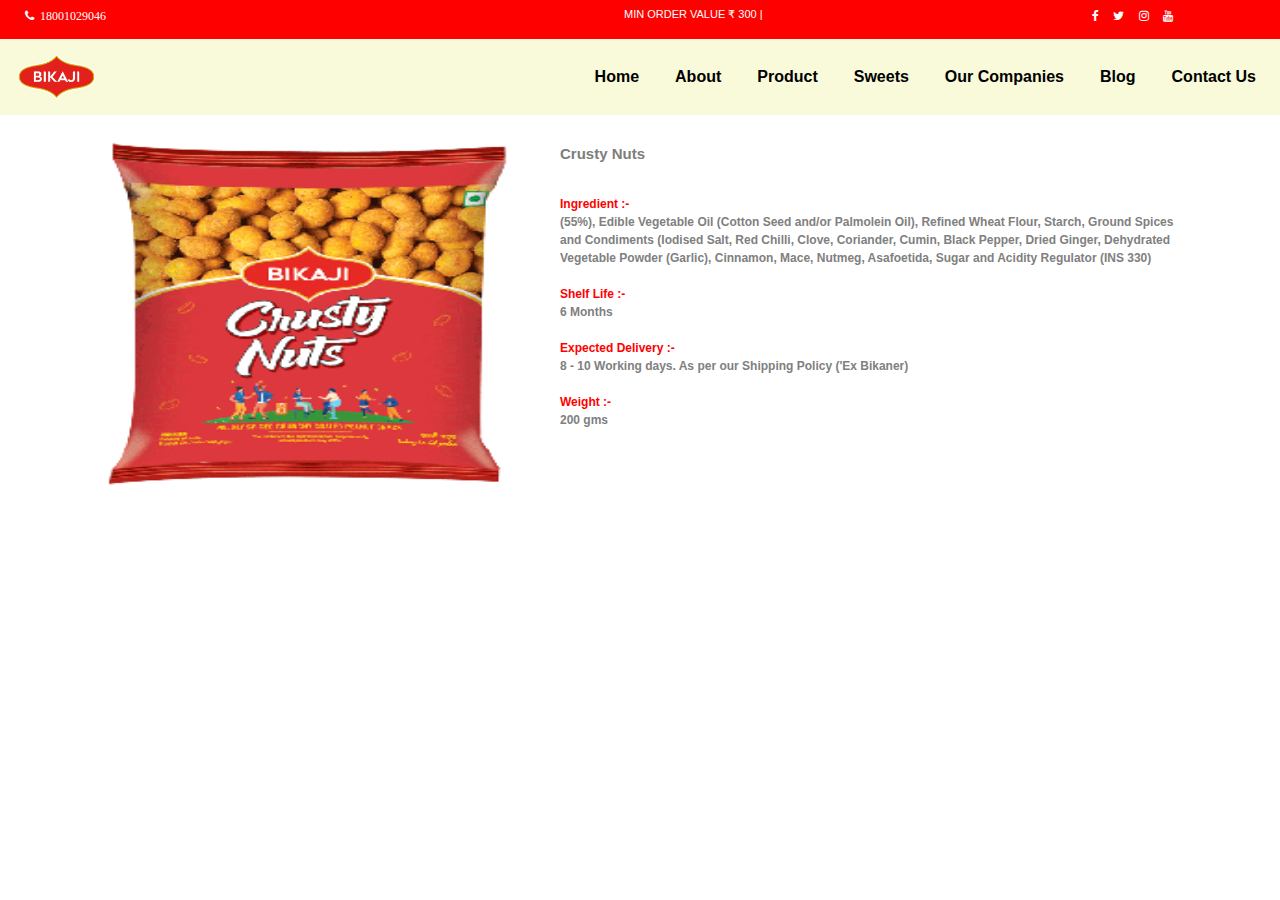
<file: crutinuts.html>
<!doctype html>
<html lang="en">

<head>
    <title>Title</title>
    <!-- Required meta tags -->
    <meta charset="utf-8">
    <meta name="viewport" content="width=device-width, initial-scale=1, shrink-to-fit=no">

    <!-- Bootstrap CSS -->
    <link rel="stylesheet" href="https://stackpath.bootstrapcdn.com/bootstrap/4.3.1/css/bootstrap.min.css" integrity="sha384-ggOyR0iXCbMQv3Xipma34MD+dH/1fQ784/j6cY/iJTQUOhcWr7x9JvoRxT2MZw1T" crossorigin="anonymous">
    <link rel="stylesheet" href="https://cdnjs.cloudflare.com/ajax/libs/font-awesome/4.7.0/css/font-awesome.min.css">
    <link rel="stylesheet" href="style.css">
</head>

<body>


    <div class="container-fluid">
        <div class="row">
            <div class="col-md-12 topbar">
                <div class="row">
                    <div class="col-md-3 col-4 icon">
                        <a href="#"><i class="fa fa-phone" aria-hidden="true">&nbsp;&nbsp;18001029046</i></a>
                    </div>
                    <div class="col-md-7 col-4 icon">
                        <P>MIN ORDER VALUE ₹ 300 |</P>
                    </div>
                    <div class="col-md-2 col-4 icon">
                        <h6>
                            <a href="#"><i class="fa fa-facebook" aria-hidden="true"></i></a>
                            <a href="#"><i class="fa fa-twitter" aria-hidden="true"></i></a>
                            <a href="#"><i class="fa fa-instagram" aria-hidden="true"></i></a>
                            <a href="#"><i class="fa fa-youtube" aria-hidden="true"></i></h6></a>

                    </div>
                </div>
            </div>
        </div>
    </div>


    <nav class="navbar navbar-expand-md navbar-black sticky-top">
        <a class="navbar-brand" href="#" style="color: red"><img src="images/logo1.png" width="100%" height="50px;"> </a>
        <button class="navbar-toggler" type="button" data-toggle="collapse" data-target="#collapsibleNavId" aria-controls="collapsibleNavId" aria-expanded="false" aria-label="Toggle navigation">
                    <i class="fa fa-list" aria-hidden="true"></i>
        </button>
        <div class="collapse navbar-collapse justify-content-end" id="collapsibleNavId">
            <ul class="navbar-nav">
                <li class="nav-item active">
                    <a class="nav-link" href="index.html" style="color: black;font-weight: 700;">Home <span class="sr-only">(current)</span></a>
                </li>
                <li class="nav-item">
                    <a class="nav-link" href="about.html" style="color: black;font-weight: 700;">About</a>
                </li>
                <li class="nav-item">
                    <a class="nav-link" href="product.html" style="color: black;font-weight: 700;">Product</a>
                </li>
                <li class="nav-item">
                    <a class="nav-link" href="sweets.html" style="color: black;font-weight: 700;">Sweets</a>
                </li>
                <li class="nav-item">
                    <a class="nav-link" href="#" style="color: black;font-weight: 700;">Our Companies</a>
                </li>
                <li class="nav-item">
                    <a class="nav-link" href="blog.html" style="color: black;font-weight: 700;">Blog</a>
                </li>
                <li class="nav-item">
                    <a class="nav-link" href="contac.html" style="color: black;font-weight: 700;">Contact Us</a>
                </li>
                <!-- 
                    <li class="nav-item dropdown">
                        <a class="nav-link dropdown-toggle" href="#" id="dropdownId" data-toggle="dropdown" aria-haspopup="true" aria-expanded="false">dropdown</a>
                        <div class="dropdown-menu" aria-labelledby="dropdownId">
                            <a class="dropdown-item" href="#">Action 1</a>
                            <a class="dropdown-item" href="#">Action 2</a>
    
                        </div>
                    </li> -->


            </ul>

        </div>
    </nav>


    <div class="container">
        <div class="row">
            <div class="col-md-5 cruti">
                <img src="images/a.png">
            </div>
            <div class="col-md-7 cruty">
                <h5>Crusty Nuts</h5><br>
                <p>Ingredient :-<br> <span> (55%), Edible Vegetable Oil (Cotton Seed and/or Palmolein Oil), Refined Wheat Flour, Starch, Ground Spices and Condiments (Iodised Salt, Red Chilli, Clove, Coriander, Cumin, Black Pepper, Dried Ginger, Dehydrated Vegetable
                    Powder (Garlic), Cinnamon, Mace, Nutmeg, Asafoetida, Sugar and Acidity Regulator (INS 330)</span><br><br>Shelf Life :-<br> <span>6  Months</span><br><br>Expected Delivery :-<br><span>8 - 10 Working days. As per our Shipping Policy ('Ex Bikaner)</span>
                    <br><br>Weight :-<br><span>200 gms</span></p>


            </div>
        </div>
    </div>

    <!-- Optional JavaScript -->
    <!-- jQuery first, then Popper.js, then Bootstrap JS -->
    <script src="https://code.jquery.com/jquery-3.3.1.slim.min.js" integrity="sha384-q8i/X+965DzO0rT7abK41JStQIAqVgRVzpbzo5smXKp4YfRvH+8abtTE1Pi6jizo" crossorigin="anonymous"></script>
    <script src="https://cdnjs.cloudflare.com/ajax/libs/popper.js/1.14.7/umd/popper.min.js" integrity="sha384-UO2eT0CpHqdSJQ6hJty5KVphtPhzWj9WO1clHTMGa3JDZwrnQq4sF86dIHNDz0W1" crossorigin="anonymous"></script>
    <script src="https://stackpath.bootstrapcdn.com/bootstrap/4.3.1/js/bootstrap.min.js" integrity="sha384-JjSmVgyd0p3pXB1rRibZUAYoIIy6OrQ6VrjIEaFf/nJGzIxFDsf4x0xIM+B07jRM" crossorigin="anonymous"></script>
</body>

</html>
</file>
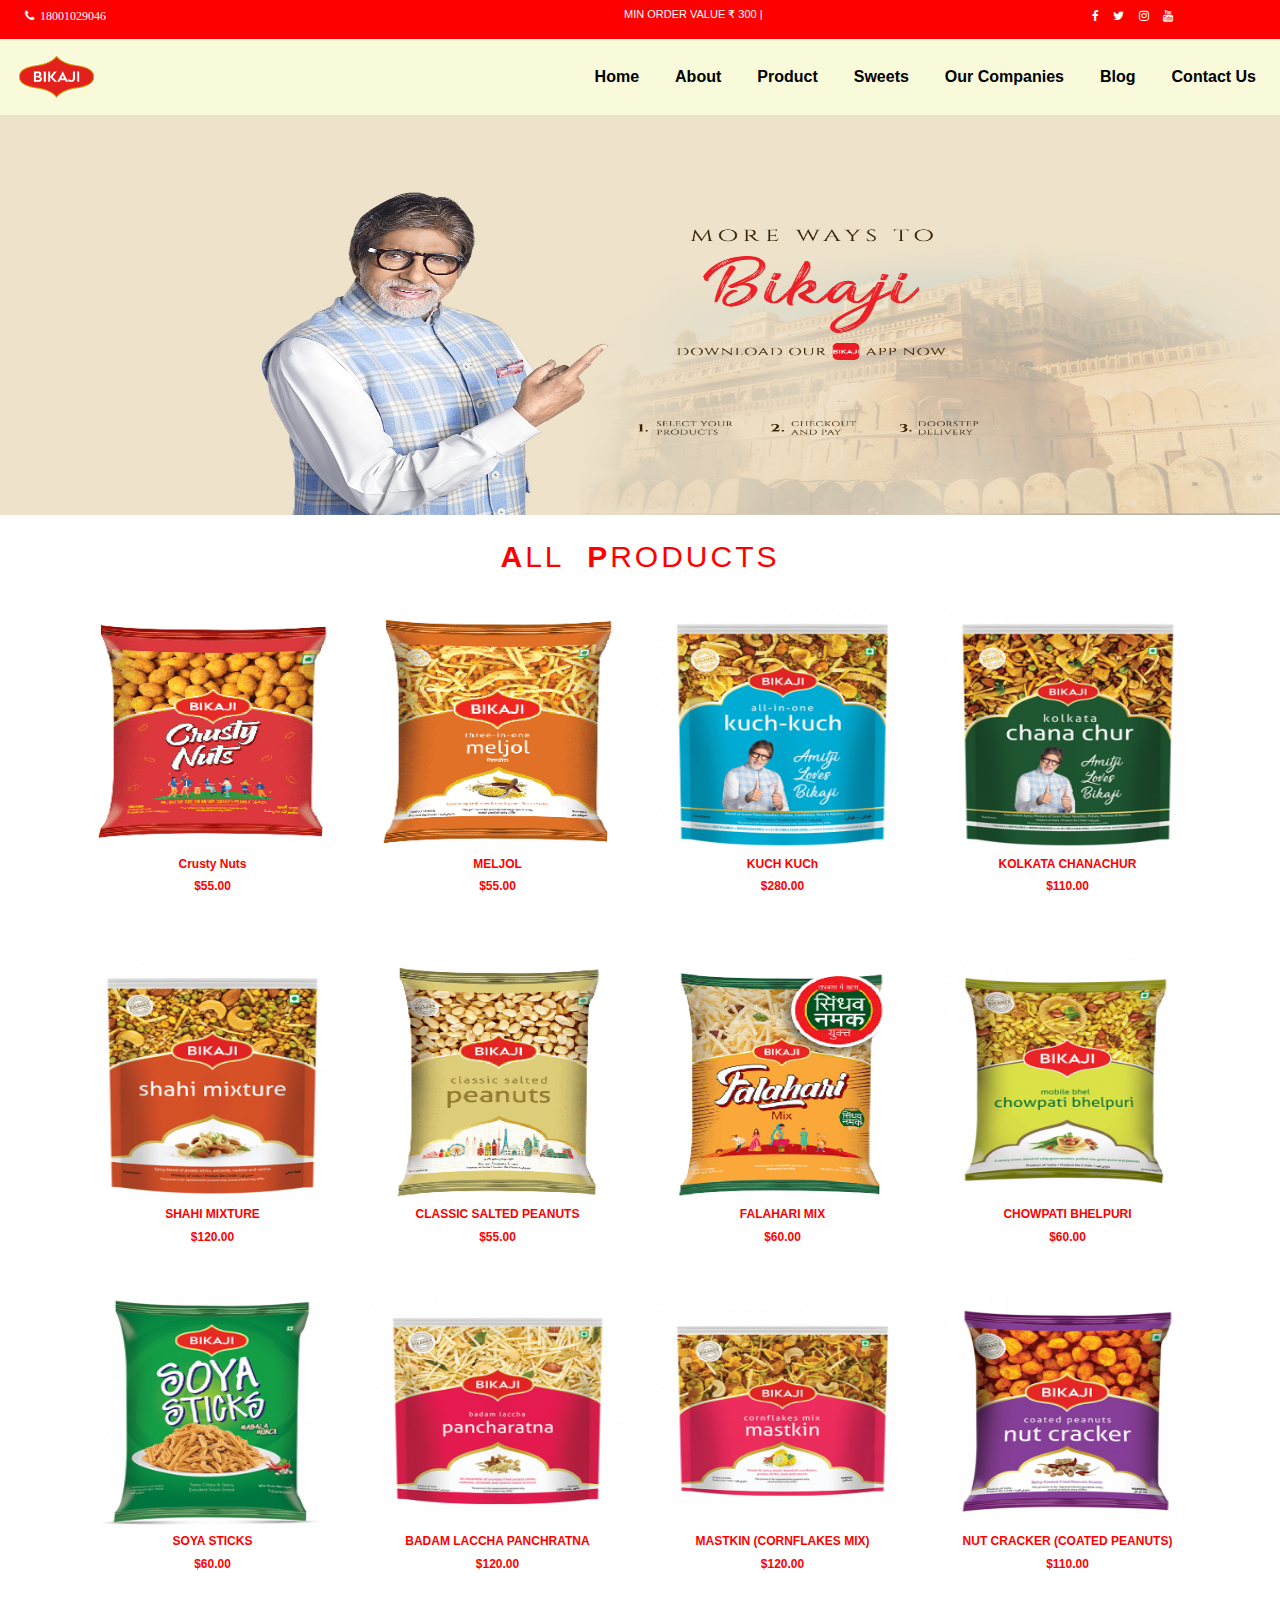
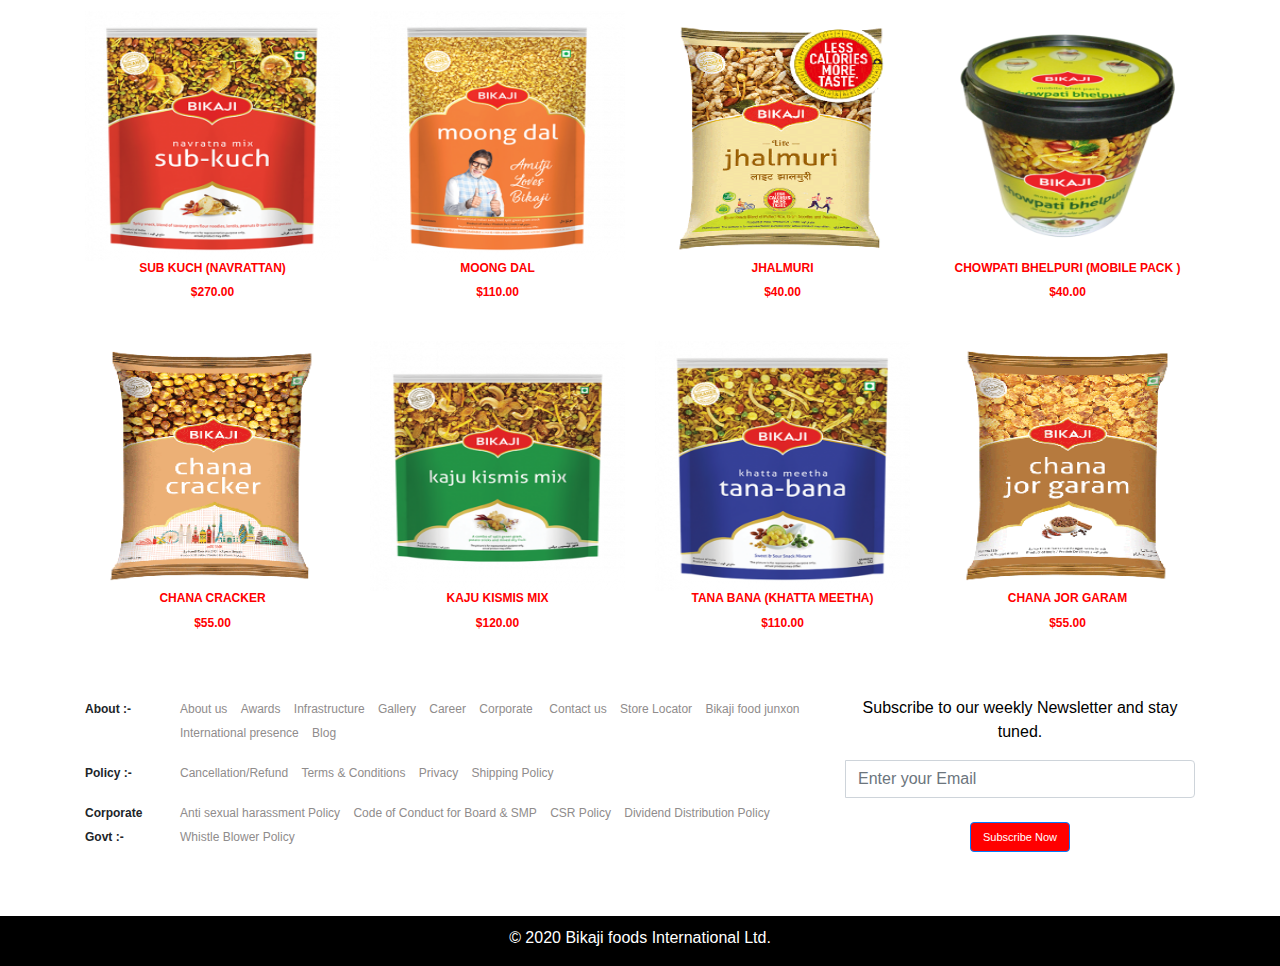
<file: product.html>
<!doctype html>
<html lang="en">

<head>
    <title>Title</title>
    <!-- Required meta tags -->
    <meta charset="utf-8">
    <meta name="viewport" content="width=device-width, initial-scale=1, shrink-to-fit=no">

    <!-- Bootstrap CSS -->
    <link rel="stylesheet" href="https://stackpath.bootstrapcdn.com/bootstrap/4.3.1/css/bootstrap.min.css" integrity="sha384-ggOyR0iXCbMQv3Xipma34MD+dH/1fQ784/j6cY/iJTQUOhcWr7x9JvoRxT2MZw1T" crossorigin="anonymous">
    <link rel="stylesheet" href="https://cdnjs.cloudflare.com/ajax/libs/font-awesome/4.7.0/css/font-awesome.min.css">
    <link rel="stylesheet" href="style.css">
</head>

<body>


    <div class="container-fluid">
        <div class="row">
            <div class="col-md-12 topbar">
                <div class="row">
                    <div class="col-md-3 col-4 icon">
                        <a href="#"><i class="fa fa-phone" aria-hidden="true">&nbsp;&nbsp;18001029046</i></a>
                    </div>
                    <div class="col-md-7 col-4 icon">
                        <P>MIN ORDER VALUE ₹ 300 |</P>
                    </div>
                    <div class="col-md-2 col-4 icon">
                        <h6>
                            <a href="#"><i class="fa fa-facebook" aria-hidden="true"></i></a>
                            <a href="#"><i class="fa fa-twitter" aria-hidden="true"></i></a>
                            <a href="#"><i class="fa fa-instagram" aria-hidden="true"></i></a>
                            <a href="#"><i class="fa fa-youtube" aria-hidden="true"></i></h6></a>

                    </div>
                </div>
            </div>
        </div>
    </div>


    <nav class="navbar navbar-expand-md navbar-black sticky-top">
        <a class="navbar-brand" href="#" style="color: red"><img src="images/logo1.png" width="100%" height="50px;"> </a>
        <button class="navbar-toggler" type="button" data-toggle="collapse" data-target="#collapsibleNavId" aria-controls="collapsibleNavId" aria-expanded="false" aria-label="Toggle navigation">
                    <i class="fa fa-list" aria-hidden="true"></i>
        </button>
        <div class="collapse navbar-collapse justify-content-end" id="collapsibleNavId">
            <ul class="navbar-nav">
                <li class="nav-item active">
                    <a class="nav-link" href="index.html" style="color: black;font-weight: 700;">Home <span class="sr-only">(current)</span></a>
                </li>
                <li class="nav-item">
                    <a class="nav-link" href="about.html" style="color: black;font-weight: 700;">About</a>
                </li>
                <li class="nav-item">
                    <a class="nav-link" href="product.html" style="color: black;font-weight: 700;">Product</a>
                </li>
                <li class="nav-item">
                    <a class="nav-link" href="sweets.html" style="color: black;font-weight: 700;">Sweets</a>
                </li>
                <li class="nav-item">
                    <a class="nav-link" href="#" style="color: black;font-weight: 700;">Our Companies</a>
                </li>
                <li class="nav-item">
                    <a class="nav-link" href="blog.html" style="color: black;font-weight: 700;">Blog</a>
                </li>
                <li class="nav-item">
                    <a class="nav-link" href="contac.html" style="color: black;font-weight: 700;">Contact Us</a>
                </li>
                <!-- 
                    <li class="nav-item dropdown">
                        <a class="nav-link dropdown-toggle" href="#" id="dropdownId" data-toggle="dropdown" aria-haspopup="true" aria-expanded="false">dropdown</a>
                        <div class="dropdown-menu" aria-labelledby="dropdownId">
                            <a class="dropdown-item" href="#">Action 1</a>
                            <a class="dropdown-item" href="#">Action 2</a>
    
                        </div>
                    </li> -->


            </ul>

        </div>
    </nav>




    <div class="container-fluid">
        <div class="row">
            <div class="col-md-12 bannerp p-0">
                <img src="images/1.jpg"><br><br>
                <h2><span>A</span>LL&nbsp; <span>P</span>RODUCTS</h2>
            </div>
        </div>
    </div><br>

    <div class="container">
        <div class="row propage">
            <div class="col-md-3 col-6">
                <a href="crutinuts.html"> <img src="images/a.png"></a>
                <br>
                <a href="crutinuts.html">
                    <h6>
                        Crusty Nuts
                        <h6>
                </a>
                <p class="item-price"> <span>$55.00</span></p>
            </div>

            <div class="col-md-3 col-6">
                <a href="crutinuts.html"> <img src="images/b.png"></a>
                <br>
                <a href="crutinuts.html">
                    <h6>
                        MELJOL
                        <h6>
                </a>
                <p class="item-price"> <span>$55.00</span></p>
            </div>

            <div class="col-md-3 col-6">
                <a href="crutinuts.html"> <img src="images/c.png"></a>
                <br>
                <a href="crutinuts.html">
                    <h6>
                        KUCH KUCh
                        <h6>
                </a>

                <p class="item-price"> <span>$280.00</span></p>

            </div>
            <div class="col-md-3 col-6">
                <a href="crutinuts.html"> <img src="images/d.png"></a>
                <br>
                <a href="crutinuts.html">
                    <h6>
                        KOLKATA CHANACHUR
                        <h6>
                </a>

                <p class="item-price"> <span>$110.00</span></p>
            </div>

        </div><br><br>
        <div class="row propage">
            <div class="col-md-3 col-6">
                <a href="crutinuts.html"> <img src="images/e.png"></a>
                <br>
                <a href="crutinuts.html">
                    <h6>
                        SHAHI MIXTURE
                        <h6>
                </a>

                <p class="item-price"> <span>$120.00</span></p>
            </div>
            <div class="col-md-3 col-6">
                <a href="crutinuts.html"> <img src="images/f.png"></a>
                <br>
                <a href="crutinuts.html">
                    <h6>
                        CLASSIC SALTED PEANUTS
                        <h6>
                </a>

                <p class="item-price"> <span>$55.00</span></p>
            </div>
            <div class="col-md-3 col-6">
                <a href="crutinuts.html"> <img src="images/g.png"></a>
                <br>
                <a href="crutinuts.html">
                    <h6>
                        FALAHARI MIX
                        <h6>
                </a>

                <p class="item-price"> <span>$60.00</span></p>
            </div>
            <div class="col-md-3 col-6">

                <a href="crutinuts.html"> <img src="images/h.png"></a>
                <br>
                <a href="crutinuts.html">
                    <h6>
                        CHOWPATI BHELPURI
                        <h6>
                </a>

                <p class="item-price"> <span>$60.00</span></p>
            </div>
        </div>
        <br>
        <div class="row propage">
            <div class="col-md-3 col-6">
                <a href="crutinuts.html"> <img src="images/k.png"></a>
                <br>
                <a href="crutinuts.html">
                    <h6>
                        SOYA STICKS
                        <h6>
                </a>

                <p class="item-price"> <span>$60.00</span></p>
            </div>
            <div class="col-md-3 col-6">
                <a href="crutinuts.html"> <img src="images/j.png"></a>
                <br>
                <a href="crutinuts.html">
                    <h6>
                        BADAM LACCHA PANCHRATNA
                        <h6>
                </a>

                <p class="item-price"> <span>$120.00</span></p>
            </div>
            <div class="col-md-3 col-6">
                <a href="crutinuts.html"> <img src="images/l.png"></a>
                <br>
                <a href="crutinuts.html">
                    <h6>
                        MASTKIN (CORNFLAKES MIX)
                        <h6>
                </a>

                <p class="item-price"> <span>$120.00</span></p>
            </div>
            <div class="col-md-3 col-6">
                <a href="crutinuts.html"> <img src="images/m.png"></a>
                <br>
                <a href="crutinuts.html">
                    <h6>
                        NUT CRACKER (COATED PEANUTS)
                        <h6>
                </a>

                <p class="item-price"> <span>$110.00</span></p>
            </div>
        </div><br>
        <div class="row propage">
            <div class="col-md-3 col-6">
                <a href="crutinuts.html"> <img src="images/n.png"></a>
                <br>
                <a href="crutinuts.html">
                    <h6>SUB KUCH (NAVRATTAN)</h6>
                </a>

                <p class="item-price"> <span>$270.00</span></p>
            </div>
            <div class="col-md-3 col-6">
                <a href="crutinuts.html"> <img src="images/o.png"></a>
                <br>
                <a href="crutinuts.html">
                    <h6>MOONG DAL</h6>
                </a>


                <p class="item-price"> <span>$110.00</span></p>
            </div>
            <div class="col-md-3 col-6">
                <a href="crutinuts.html"> <img src="images/p.png"></a>
                <br>
                <a href="crutinuts.html">
                    <h6>JHALMURI</h6>
                </a>

                <p class="item-price"> <span>$40.00</span></p>
            </div>
            <div class="col-md-3 col-6">
                <a href="crutinuts.html"> <img src="images/q.png"></a>
                <br>
                <a href="crutinuts.html">
                    <h6>CHOWPATI BHELPURI (MOBILE PACK )</h6>
                </a>

                <p class="item-price"> <span>$40.00</span></p>
            </div>
        </div><br>
        <div class="row propage">
            <div class="col-md-3 col-6">
                <a href="crutinuts.html"> <img src="images/r.png"></a>
                <br>
                <a href="crutinuts.html">
                    <h6>CHANA CRACKER</h6>
                </a>

                <p class="item-price"> <span>$55.00</span></p>
            </div>
            <div class="col-md-3 col-6">
                <a href="crutinuts.html"> <img src="images/s.png"></a>
                <br>
                <a href="crutinuts.html">
                    <h6>KAJU KISMIS MIX</h6>
                </a>


                <p class="item-price"> <span>$120.00</span></p>
            </div>
            <div class="col-md-3 col-6">
                <a href="crutinuts.html"> <img src="images/t.png"></a>
                <br>
                <a href="crutinuts.html">
                    <h6>TANA BANA (KHATTA MEETHA)</h6>
                </a>


                <p class="item-price"> <span>$110.00</span></p>
            </div>
            <div class="col-md-3 col-6">
                <a href="crutinuts.html"> <img src="images/u.png"></a>
                <br>
                <a href="crutinuts.html">
                    <h6>CHANA JOR GARAM</h6>
                </a>

                <p class="item-price"> <span>$55.00</span></p>
            </div>
        </div>
    </div><br><br>



    <div class="container">
        <div class="row">
            <div class="col-md-1 subbox1">
                <p><span>About  :-</span></p><br>
                <p><span>Policy  :-</span></p>
                <p><span>Corporate Govt :-</span></p>
            </div>
            <div class="col-md-7 subbox">
                <p>
                    <a href="#">About us</a>&nbsp;&nbsp;
                    <a href="#">Awards</a>&nbsp;&nbsp;
                    <a href="#">Infrastructure</a>&nbsp;&nbsp;
                    <a href="#">Gallery</a>&nbsp;&nbsp;
                    <a href="#">Career</a>&nbsp;&nbsp;
                    <a href="#">Corporate </a>&nbsp;&nbsp;
                    <a href="#">Contact us</a>&nbsp;&nbsp;
                    <a href="#">Store Locator</a>&nbsp;&nbsp;
                    <a href="#">Bikaji food junxon</a>&nbsp;&nbsp;
                    <a href="#">International presence</a>&nbsp;&nbsp;
                    <a href="#">Blog</a>

                </p>

                <p>
                    <a href="#">Cancellation/Refund</a>&nbsp;&nbsp;
                    <a href="#">Terms & Conditions</a>&nbsp;&nbsp;
                    <a href="#">Privacy</a>&nbsp;&nbsp;
                    <a href="#">Shipping Policy</a>&nbsp;&nbsp;
                </p>

                <p>
                    <a href="#">Anti sexual harassment Policy</a>&nbsp;&nbsp;
                    <a href="#">Code of Conduct for Board & SMP</a>&nbsp;&nbsp;
                    <a href="#">CSR Policy</a>&nbsp;&nbsp;
                    <a href="#">Dividend Distribution Policy</a>&nbsp;&nbsp;
                    <a href="#">Whistle Blower Policy</a>&nbsp;&nbsp;
                </p>

            </div>

            <div class="col-md-4 rahul">


                <div class="intro-header">


                    <div class="tab-content custom-tab-content" align="center">
                        <div class="subscribe-panel">

                            <p>Subscribe to our weekly Newsletter and stay tuned.</p>

                            <form action="" method="post">



                                <div class="input-group">
                                    <span class="input-group-addon"><i class="glyphicon glyphicon-envelope" aria-hidden="true"></i></span>
                                    <input type="text" class="form-control input-lg" name="email" id="email" placeholder="Enter your Email" />
                                </div>


                                <br/>
                                <!-- <a href="#" class="btn btn-primary">Subscribe Now</a> -->
                                <div class="sub">
                                    <a href="#">
                                        <button class="btn btn-primary">Subscribe Now</button>
                                    </a>
                                </div>

                            </form>

                        </div>
                    </div>

                </div>

            </div>


        </div>
    </div>

    <div class="container-fluid">
        <div class="row">
            <div class="col-md-12 footer">
                <p>© 2020 Bikaji foods International Ltd.</p>
            </div>
        </div>
    </div>

    <!-- Optional JavaScript -->
    <!-- jQuery first, then Popper.js, then Bootstrap JS -->
    <script src="https://code.jquery.com/jquery-3.3.1.slim.min.js" integrity="sha384-q8i/X+965DzO0rT7abK41JStQIAqVgRVzpbzo5smXKp4YfRvH+8abtTE1Pi6jizo" crossorigin="anonymous"></script>
    <script src="https://cdnjs.cloudflare.com/ajax/libs/popper.js/1.14.7/umd/popper.min.js" integrity="sha384-UO2eT0CpHqdSJQ6hJty5KVphtPhzWj9WO1clHTMGa3JDZwrnQq4sF86dIHNDz0W1" crossorigin="anonymous"></script>
    <script src="https://stackpath.bootstrapcdn.com/bootstrap/4.3.1/js/bootstrap.min.js" integrity="sha384-JjSmVgyd0p3pXB1rRibZUAYoIIy6OrQ6VrjIEaFf/nJGzIxFDsf4x0xIM+B07jRM" crossorigin="anonymous"></script>
</body>

</html>
</file>
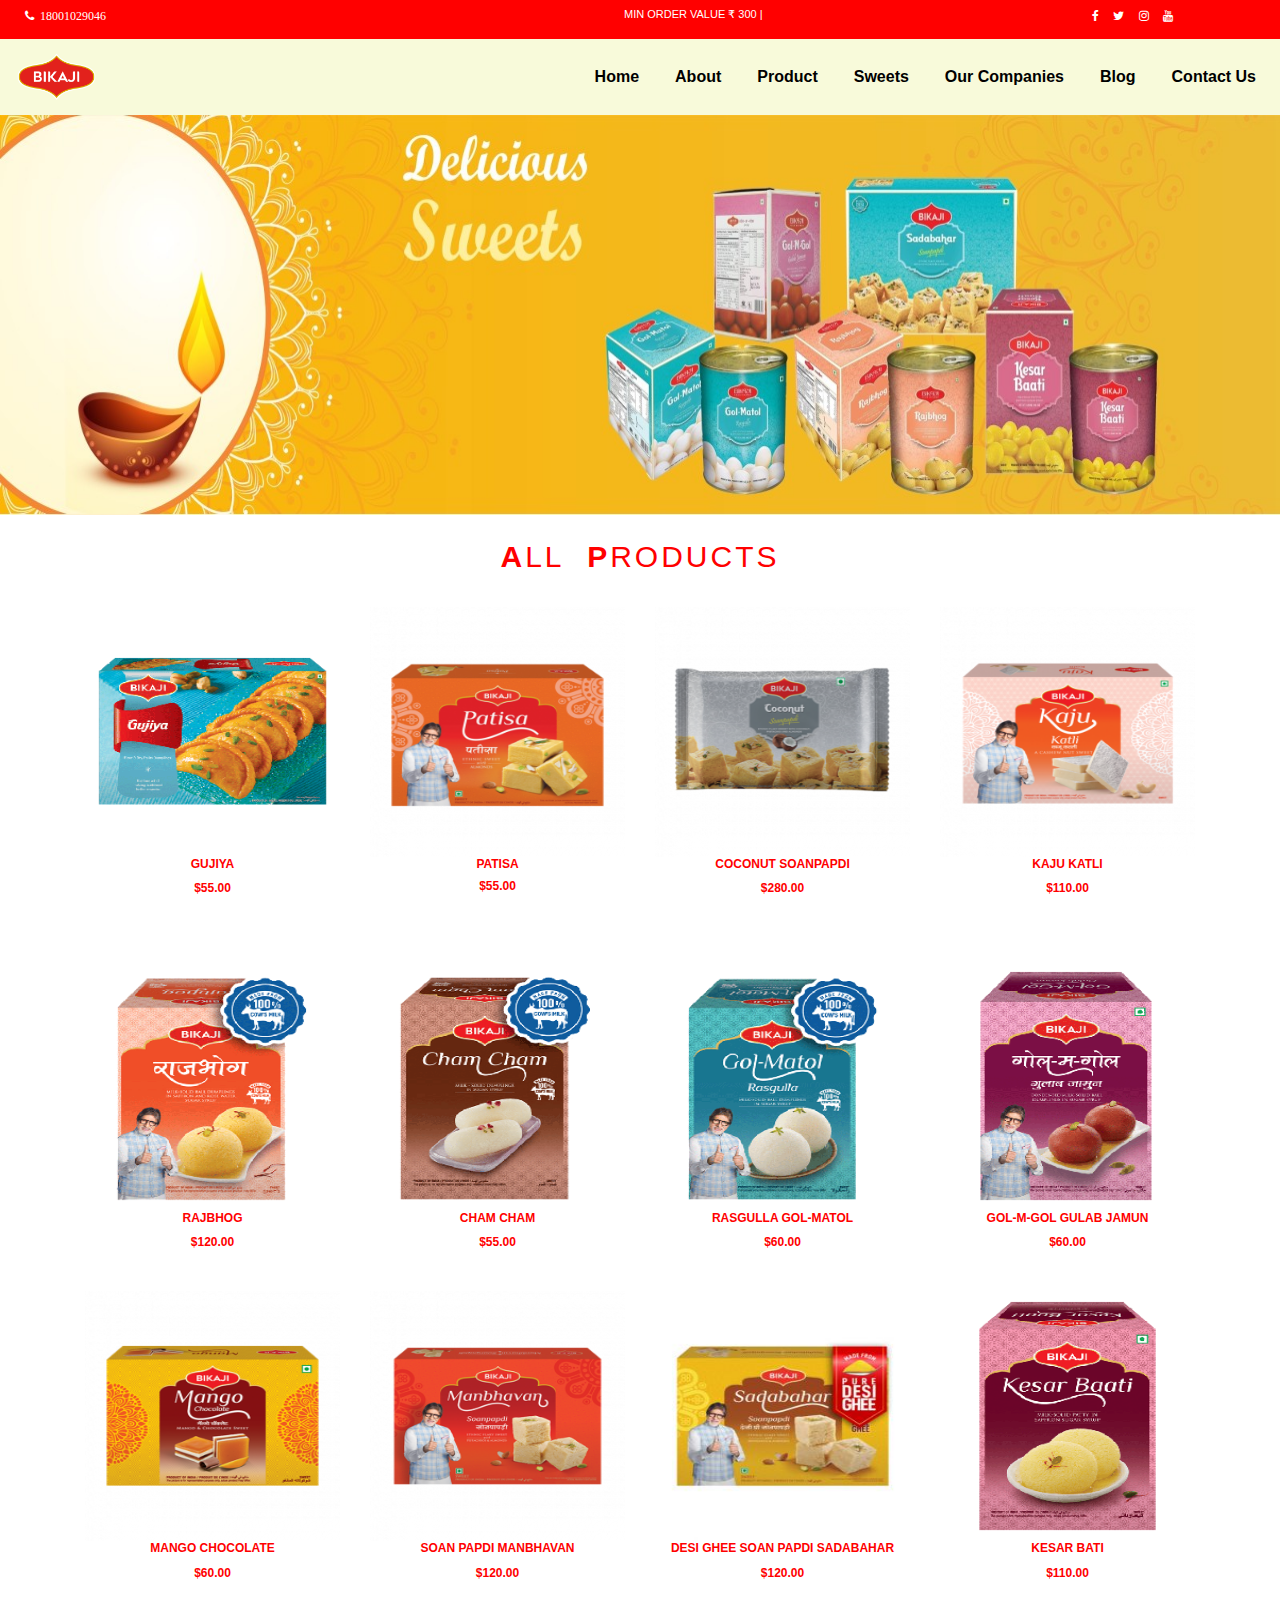
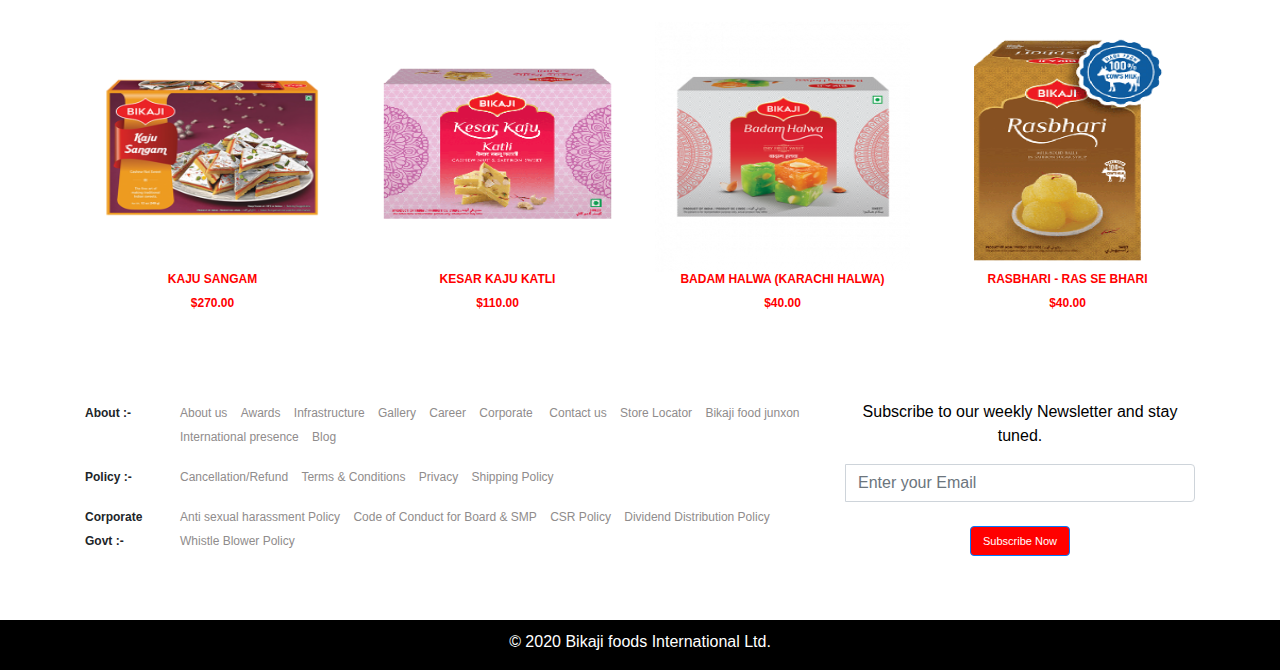
<file: sweets.html>
<!doctype html>
<html lang="en">

<head>
    <title>Title</title>
    <!-- Required meta tags -->
    <meta charset="utf-8">
    <meta name="viewport" content="width=device-width, initial-scale=1, shrink-to-fit=no">

    <!-- Bootstrap CSS -->
    <link rel="stylesheet" href="https://stackpath.bootstrapcdn.com/bootstrap/4.3.1/css/bootstrap.min.css" integrity="sha384-ggOyR0iXCbMQv3Xipma34MD+dH/1fQ784/j6cY/iJTQUOhcWr7x9JvoRxT2MZw1T" crossorigin="anonymous">
    <link rel="stylesheet" href="https://cdnjs.cloudflare.com/ajax/libs/font-awesome/4.7.0/css/font-awesome.min.css">
    <link rel="stylesheet" href="style.css">
</head>

<body>


    <div class="container-fluid">
        <div class="row">
            <div class="col-md-12 topbar">
                <div class="row">
                    <div class="col-md-3 col-4 icon">
                        <a href="#"><i class="fa fa-phone" aria-hidden="true">&nbsp;&nbsp;18001029046</i></a>
                    </div>
                    <div class="col-md-7 col-4 icon">
                        <P>MIN ORDER VALUE ₹ 300 |</P>
                    </div>
                    <div class="col-md-2 col-4 icon">
                        <h6>
                            <a href="#"><i class="fa fa-facebook" aria-hidden="true"></i></a>
                            <a href="#"><i class="fa fa-twitter" aria-hidden="true"></i></a>
                            <a href="#"><i class="fa fa-instagram" aria-hidden="true"></i></a>
                            <a href="#"><i class="fa fa-youtube" aria-hidden="true"></i></h6></a>

                    </div>
                </div>
            </div>
        </div>
    </div>


    <nav class="navbar navbar-expand-md navbar-black sticky-top">
        <a class="navbar-brand" href="#" style="color: red"><img src="images/logo1.png" width="100%" height="50px;"> </a>
        <button class="navbar-toggler" type="button" data-toggle="collapse" data-target="#collapsibleNavId" aria-controls="collapsibleNavId" aria-expanded="false" aria-label="Toggle navigation">
                    <i class="fa fa-list" aria-hidden="true"></i>
        </button>
        <div class="collapse navbar-collapse justify-content-end" id="collapsibleNavId">
            <ul class="navbar-nav">
                <li class="nav-item active">
                    <a class="nav-link" href="index.html" style="color: black;font-weight: 700;">Home <span class="sr-only">(current)</span></a>
                </li>
                <li class="nav-item">
                    <a class="nav-link" href="about.html" style="color: black;font-weight: 700;">About</a>
                </li>
                <li class="nav-item">
                    <a class="nav-link" href="product.html" style="color: black;font-weight: 700;">Product</a>
                </li>
                <li class="nav-item">
                    <a class="nav-link" href="sweets.html" style="color: black;font-weight: 700;">Sweets</a>
                </li>
                <li class="nav-item">
                    <a class="nav-link" href="#" style="color: black;font-weight: 700;">Our Companies</a>
                </li>
                <li class="nav-item">
                    <a class="nav-link" href="blog.html" style="color: black;font-weight: 700;">Blog</a>
                </li>
                <li class="nav-item">
                    <a class="nav-link" href="contac.html" style="color: black;font-weight: 700;">Contact Us</a>
                </li>
                <!-- 
                    <li class="nav-item dropdown">
                        <a class="nav-link dropdown-toggle" href="#" id="dropdownId" data-toggle="dropdown" aria-haspopup="true" aria-expanded="false">dropdown</a>
                        <div class="dropdown-menu" aria-labelledby="dropdownId">
                            <a class="dropdown-item" href="#">Action 1</a>
                            <a class="dropdown-item" href="#">Action 2</a>
    
                        </div>
                    </li> -->


            </ul>

        </div>
    </nav>




    <div class="container-fluid">
        <div class="row">
            <div class="col-md-12 bannerp p-0">
                <img src="images/sweets1.jpg"><br><br>
                <h2><span>A</span>LL&nbsp; <span>P</span>RODUCTS</h2>
            </div>
        </div>
    </div><br>

    <div class="container">
        <div class="row propage">
            <div class="col-md-3 col-6">
                <img src="images/s1.png">
                <h6>GUJIYA</h6>
                <p class="item-price"> <span>$55.00</span></p>
            </div>

            <div class="col-md-3 col-6">
                <img src="images/s2.png">
                <h6>PATISA
                    <h6>
                        <p class="item-price"> <span>$55.00</span></p>
            </div>

            <div class="col-md-3 col-6">
                <img src="images/s3.png">
                <h6>COCONUT SOANPAPDI</h6>
                <p class="item-price"> <span>$280.00</span></p>

            </div>
            <div class="col-md-3 col-6">
                <img src="images/s4.png">
                <h6>KAJU KATLI</h6>
                <p class="item-price"> <span>$110.00</span></p>
            </div>

        </div><br><br>
        <div class="row propage">
            <div class="col-md-3 col-6">
                <img src="images/s5.png">
                <h6>RAJBHOG</h6>
                <p class="item-price"> <span>$120.00</span></p>
            </div>
            <div class="col-md-3 col-6">
                <img src="images/s6.png">
                <h6>CHAM CHAM</h6>
                <p class="item-price"> <span>$55.00</span></p>
            </div>
            <div class="col-md-3 col-6">
                <img src="images/s7.png">
                <h6>RASGULLA GOL-MATOL</h6>
                <p class="item-price"> <span>$60.00</span></p>
            </div>
            <div class="col-md-3 col-6">
                <img src="images/s8.png">
                <h6>GOL-M-GOL GULAB JAMUN</h6>
                <p class="item-price"> <span>$60.00</span></p>
            </div>
        </div>
        <br>
        <div class="row propage">
            <div class="col-md-3 col-6">
                <img src="images/s9.png">
                <h6>MANGO CHOCOLATE</h6>
                <p class="item-price"> <span>$60.00</span></p>
            </div>
            <div class="col-md-3 col-6">
                <img src="images/s10.png">
                <h6>SOAN PAPDI MANBHAVAN</h6>
                <p class="item-price"> <span>$120.00</span></p>
            </div>
            <div class="col-md-3 col-6">
                <img src="images/s11.jpg">
                <h6>DESI GHEE SOAN PAPDI SADABAHAR</h6>
                <p class="item-price"> <span>$120.00</span></p>
            </div>
            <div class="col-md-3 col-6">
                <img src="images/s12.png">
                <h6>KESAR BATI</h6>
                <p class="item-price"> <span>$110.00</span></p>
            </div>
        </div><br>
        <div class="row propage">
            <div class="col-md-3 col-6">
                <img src="images/s13.png">
                <h6>KAJU SANGAM</h6>
                <p class="item-price"> <span>$270.00</span></p>
            </div>
            <div class="col-md-3 col-6">
                <img src="images/s14.png">
                <h6>KESAR KAJU KATLI</h6>
                <p class="item-price"> <span>$110.00</span></p>
            </div>
            <div class="col-md-3 col-6">
                <img src="images/s15.png">
                <h6>BADAM HALWA (KARACHI HALWA)</h6>
                <p class="item-price"> <span>$40.00</span></p>
            </div>
            <div class="col-md-3 col-6">
                <img src="images/s16.png">
                <h6>RASBHARI - RAS SE BHARI</h6>
                <p class="item-price"> <span>$40.00</span></p>
            </div>
        </div><br>
    </div><br><br>



    <div class="container">
        <div class="row">
            <div class="col-md-1 subbox1">
                <p><span>About  :-</span></p><br>
                <p><span>Policy  :-</span></p>
                <p><span>Corporate Govt :-</span></p>
            </div>
            <div class="col-md-7 subbox">
                <p>
                    <a href="#">About us</a>&nbsp;&nbsp;
                    <a href="#">Awards</a>&nbsp;&nbsp;
                    <a href="#">Infrastructure</a>&nbsp;&nbsp;
                    <a href="#">Gallery</a>&nbsp;&nbsp;
                    <a href="#">Career</a>&nbsp;&nbsp;
                    <a href="#">Corporate </a>&nbsp;&nbsp;
                    <a href="#">Contact us</a>&nbsp;&nbsp;
                    <a href="#">Store Locator</a>&nbsp;&nbsp;
                    <a href="#">Bikaji food junxon</a>&nbsp;&nbsp;
                    <a href="#">International presence</a>&nbsp;&nbsp;
                    <a href="#">Blog</a>

                </p>

                <p>
                    <a href="#">Cancellation/Refund</a>&nbsp;&nbsp;
                    <a href="#">Terms & Conditions</a>&nbsp;&nbsp;
                    <a href="#">Privacy</a>&nbsp;&nbsp;
                    <a href="#">Shipping Policy</a>&nbsp;&nbsp;
                </p>

                <p>
                    <a href="#">Anti sexual harassment Policy</a>&nbsp;&nbsp;
                    <a href="#">Code of Conduct for Board & SMP</a>&nbsp;&nbsp;
                    <a href="#">CSR Policy</a>&nbsp;&nbsp;
                    <a href="#">Dividend Distribution Policy</a>&nbsp;&nbsp;
                    <a href="#">Whistle Blower Policy</a>&nbsp;&nbsp;
                </p>

            </div>

            <div class="col-md-4 rahul">


                <div class="intro-header">


                    <div class="tab-content custom-tab-content" align="center">
                        <div class="subscribe-panel">

                            <p>Subscribe to our weekly Newsletter and stay tuned.</p>

                            <form action="" method="post">



                                <div class="input-group">
                                    <span class="input-group-addon"><i class="glyphicon glyphicon-envelope" aria-hidden="true"></i></span>
                                    <input type="text" class="form-control input-lg" name="email" id="email" placeholder="Enter your Email" />
                                </div>


                                <br/>
                                <!-- <a href="#" class="btn btn-primary">Subscribe Now</a> -->
                                <div class="sub">
                                    <a href="#">
                                        <button class="btn btn-primary">Subscribe Now</button>
                                    </a>
                                </div>

                            </form>

                        </div>
                    </div>

                </div>

            </div>


        </div>
    </div>

    <div class="container-fluid">
        <div class="row">
            <div class="col-md-12 footer">
                <p>© 2020 Bikaji foods International Ltd.</p>
            </div>
        </div>
    </div>

    <!-- Optional JavaScript -->
    <!-- jQuery first, then Popper.js, then Bootstrap JS -->
    <script src="https://code.jquery.com/jquery-3.3.1.slim.min.js" integrity="sha384-q8i/X+965DzO0rT7abK41JStQIAqVgRVzpbzo5smXKp4YfRvH+8abtTE1Pi6jizo" crossorigin="anonymous"></script>
    <script src="https://cdnjs.cloudflare.com/ajax/libs/popper.js/1.14.7/umd/popper.min.js" integrity="sha384-UO2eT0CpHqdSJQ6hJty5KVphtPhzWj9WO1clHTMGa3JDZwrnQq4sF86dIHNDz0W1" crossorigin="anonymous"></script>
    <script src="https://stackpath.bootstrapcdn.com/bootstrap/4.3.1/js/bootstrap.min.js" integrity="sha384-JjSmVgyd0p3pXB1rRibZUAYoIIy6OrQ6VrjIEaFf/nJGzIxFDsf4x0xIM+B07jRM" crossorigin="anonymous"></script>
</body>

</html>
</file>
<file: style.css>
.topbar {
            background-color: red;
            height: auto;
        }
        
        .icon .fa {
            color: white;
            padding-left: 10px;
            text-align: center;
            font-size: 12px;
            padding-top: 10px;
        }
        
        .icon p {
            font-size: 11px;
            color: white;
            text-align: center;
            font-size: 11px;
            padding-top: 6px;
        }
        
        .navbar-brand {
            font-size: 30px;
            font-weight: 600;
        }
        
        .navbar-nav li {
            padding-left: 20px;
        }
        
        .navbar {
            background-color: #f8fada;
        }
        
        .carousel .item {
            min-height: 330px;
            text-align: center;
            overflow: hidden;
        }
        
        .carousel .item .img-box {
            height: 150px;
            width: 100%;
            position: relative;
        }
        
        .carousel .item img {
            max-width: 100%;
            max-height: 100%;
            display: inline-block;
            position: absolute;
            bottom: 0;
            margin: 0 auto;
            left: 0;
            right: 0;
        }
        
        .carousel .item h4 {
            font-size: 18px;
        }
        
        .carousel .item .btn {
            color: #ec2029;
            border-radius: 0;
            font-size: 11px;
            text-transform: uppercase;
            font-weight: bold;
            background: none;
            border: 1px solid #ec2029;
            padding: 5px 10px;
            margin-top: 5px;
            line-height: 16px;
            border-radius: 15px;
        }
        
        .carousel .item .btn:hover,
        .carousel .item .btn:focus {
            color: #fff;
            background: #ec2029;
            border-color: #000;
            box-shadow: none;
        }
        
        .carousel .item .btn i {
            font-size: 14px;
            font-weight: bold;
            margin-left: 5px;
        }
        
        .carousel .thumb-wrapper {
            text-align: center;
        }
        
        .carousel .thumb-content {
            padding: -5px;
        }
        
        .carousel .carousel-control {
            height: 50px;
            width: 30px;
            background: none;
            margin: auto 0;
            /* background: rgba(0, 0, 0, 0.2); */
        }
        
        .carousel .carousel-control i {
            font-size: 30px;
            position: absolute;
            top: 50%;
            display: inline-block;
            margin: -16px 0 0 0;
            z-index: 5;
            left: 0;
            right: 0;
            color: rgba(0, 0, 0, 0.8);
            text-shadow: none;
            font-weight: bold;
        }
        
        .carousel .item-price {
            font-size: 13px;
            padding: 2px 0;
        }
        
        .carousel .item-price strike {
            color: #999;
            margin-right: 5px;
        }
        
        .carousel .item-price span {
            color: #ec2029;
            font-size: 110%;
            font-weight: 400;
        }
        
        .carousel .carousel-control.left i {
            margin-left: -3px;
        }
        
        .carousel .carousel-control.left i {
            margin-right: -3px;
        }
        
        .carousel .carousel-indicators {
            bottom: -50px;
        }
        
        .carousel-indicators li,
        .carousel-indicators li.active {
            width: 10px;
            height: 10px;
            margin: 4px;
            border-radius: 50%;
            border-color: transparent;
        }
        
        .carousel-indicators li {
            background: rgba(0, 0, 0, 0.2);
        }
        /* .carousel-indicators li.active {
            background: rgba(0, 0, 0, 0.6);
        } */
        
        .star-rating li {
            padding: 0;
        }
        
        .star-rating i {
            font-size: 14px;
            color: #ffc000;
        }
        
        .subbox1 span {
            font-weight: bold;
            font-size: 12px;
        }
        
        .subbox a {
            font-size: 12px;
            color: rgb(143, 140, 140);
        }
        
        .intro-header {
            color: #f8f8f8;
            text-align: center;
        }
        
        .rahul {
            /* background-color: #00bfff; */
            width: 100%;
            height: 220px;
        }
        
        .custom-tab-content {
            color: black;
            font-family: 'Open Sans', sans-serif;
        }
        
        .sub a .btn {
            background-color: red;
            height: 30px;
            font-size: 11px;
        }
        
        .back {
            background-image: url('images/ww.png');
            background-size: 100% 100%;
            min-height: 310px;
        }
        
        .back span {
            font-weight: 700;
            font-size: 25px;
        }
        
        .back h2 {
            font-size: 25px;
            padding-top: 50px;
            padding-left: 30px;
            color: red;
        }
        
        .back p {
            padding-left: 30px;
            font-size: 12px;
            text-align: justify;
            color: gray;
        }
        
        .sub1 a .btn {
            background-color: red;
            height: 30px;
            font-size: 11px;
        }
        
        a:hover {
            text-decoration: none;
        }
        /* about page open */
        
        .aboutus {
            background-image: url('images/aboutbac.jpg');
            height: auto;
        }
        
        .aboutus img {
            height: 350px;
            width: 100%;
            padding-top: 50px;
        }
        
        .aboutus h2 {
            font-size: 25px;
            text-align: center;
            /* text-decoration: underline black; */
            font-family: cursive;
        }
        
        .aboutus h3 {
            font-size: 27px;
            letter-spacing: 2px;
            color: #ed2124;
            font-family: 'Courier New';
            font-weight: 700;
            text-align: center;
        }
        
        .aboutus h3 .fa {
            color: gray;
            font-size: 20px;
        }
        
        .aboutus p {
            font-size: 12px;
            text-align: justify;
            color: rgb(46, 44, 44);
        }
        
        .director img {
            width: 100%;
            height: 200px;
        }
        
        .director h2 {
            font-size: 14px;
            padding-top: 10px;
            color: red;
            padding-left: 30px;
        }
        
        .director p {
            font-size: 13px;
            color: gray;
            padding-left: 30px;
        }
        
        .footer {
            background-color: #000;
            height: 50px;
        }
        
        .footer p {
            color: white;
            padding-top: 10px;
            text-align: center;
        }
        /* end about page */
        /* product page open */
        
        .bannerp img {
            height: 400px;
            width: 100%;
        }
        
        .bannerp h2 {
            text-align: center;
            color: red;
            font-size: 30px;
            letter-spacing: 3px;
            font-family: 'Open Sans', sans-serif;
        }
        
        .bannerp span {
            font-size: 30px;
            font-weight: 700;
        }
        
        .propage img {
            height: 250px;
            width: 100%;
        }
        
        .propage p {
            color: red;
            text-align: center;
            font-weight: bold;
            font-size: 12px;
        }
        
        .propage h6 {
            color: red;
            text-align: center;
            font-weight: bold;
            font-size: 12px;
        }
        
        .sec img {
            height: 250px;
            width: 100%;
        }
        /* end product page  */
        /* card details start  */
        
        section {
            padding: 30px 0;
        }
        
        .details-card {
            background: #ecf0f1;
        }
        
        .card-content {
            background: #ffffff;
            border: 4px;
            box-shadow: 0 2px 5px 0 rgba(0, 0, 0, .16), 0 2px 10px 0 rgba(0, 0, 0, .12);
        }
        
        .card-img {
            position: relative;
            overflow: hidden;
            border-radius: 0;
            z-index: 1;
        }
        
        .card-img img {
            width: 100%;
            height: 200px;
            display: block;
            transition: transform .5s ease;
        }
        
        .card-img img:hover {
            transform: scale(1.5);
        }
        
        .card-img span {
            position: absolute;
            top: 15%;
            left: 12%;
            background: #4999db;
            padding: 6px;
            color: #fff;
            font-size: 12px;
            border-radius: 4px;
            -webkit-border-radius: 4px;
            -moz-border-radius: 4px;
            -ms-border-radius: 4px;
            -o-border-radius: 4px;
            transform: translate(-50%, -50%);
        }
        
        .card-img span h4 {
            font-size: 12px;
            margin: 0;
            padding: 10px 5px;
            line-height: 0;
        }
        
        .card-desc {
            padding: 1.25rem;
        }
        
        .card-desc h6 {
            font-weight: 600;
            font-size: 12px;
            line-height: 1.3em;
            margin-top: 0;
            margin-bottom: 5px;
            padding: 0;
        }
        
        .card-desc p {
            color: #747373;
            font-size: 14px;
            font-weight: 400;
            font-size: 1em;
            line-height: 1.5;
            margin: 0px;
            margin-bottom: 20px;
            padding: 0;
            font-family: 'Raleway', sans-serif;
        }
        
        .btn-card {
            background-color: white;
            /* color: rgb(226, 36, 36); */
            /* height: 30px; */
            /* padding-top: 10px; */
            box-shadow: 0 2px 5px 0 rgba(0, 0, 0, .16), 0 2px 10px 0 rgba(0, 0, 0, .12);
            padding: 10px;
            font-size: 12px;
            -webkit-transition: color .15s ease-in-out, background-color .15s ease-in-out, border-color .15s ease-in-out, -webkit-box-shadow .15s ease-in-out;
            transition: color .15s ease-in-out, background-color .15s ease-in-out, border-color .15s ease-in-out, -webkit-box-shadow .15s ease-in-out;
            -o-transition: color .15s ease-in-out, background-color .15s ease-in-out, border-color .15s ease-in-out, box-shadow .15s ease-in-out;
            transition: color .15s ease-in-out, background-color .15s ease-in-out, border-color .15s ease-in-out, box-shadow .15s ease-in-out;
            transition: color .15s ease-in-out, background-color .15s ease-in-out, border-color .15s ease-in-out, box-shadow .15s ease-in-out, -webkit-box-shadow .15s ease-in-out;
            margin: 0;
            border: 0;
            -webkit-border-radius: .125rem;
            border-radius: .125rem;
            cursor: pointer;
            text-transform: uppercase;
            white-space: normal;
            word-wrap: break-word;
            /* color: #fff; */
        }
        
        a.btn-card {
            text-decoration: none;
            color: black;
            font-weight: 700;
        }
        /* End card section */
        /* hover */
        
        .box14 {
            position: relative
        }
        
        .box15,
        .box17,
        .box18 {
            box-shadow: 0 0 5px #7e7d7d;
            text-align: center
        }
        
        .box14:before {
            content: "";
            width: 100%;
            height: 100%;
            background: rgba(0, 0, 0, .5);
            position: absolute;
            top: 0;
            left: 0;
            opacity: 0;
            transition: all .35s ease 0s
        }
        
        .box14:hover:before {
            opacity: 1
        }
        
        .box14 img {
            width: 100%;
            height: 180px;
        }
        
        .box14 .box-content {
            width: 80%;
            height: 80%;
            position: absolute;
            top: 10%;
            left: 10%
        }
        
        .box14 .box-content:after,
        .box14 .box-content:before {
            content: "";
            position: absolute;
            top: 0;
            left: 0;
            bottom: 0;
            right: 0;
            opacity: 0;
            transition: all .7s ease 0s
        }
        
        .box14 .box-content:before {
            border-bottom: 1px solid rgba(255, 255, 255, .5);
            border-top: 1px solid rgba(255, 255, 255, .5);
            transform: scale(0, 1);
            transform-origin: 0 0 0
        }
        
        .box14 .box-content:after {
            border-left: 1px solid rgba(255, 255, 255, .5);
            border-right: 1px solid rgba(255, 255, 255, .5);
            transform: scale(1, 0);
            transform-origin: 100% 0 0
        }
        
        .box14:hover .box-content:after,
        .box14:hover .box-content:before {
            opacity: 1;
            transform: scale(1);
            transition-delay: .15s
        }
        
        .box14 .title {
            font-size: 21px;
            font-weight: 700;
            color: #fff;
            margin: 15px 0;
            opacity: 0;
            transform: translate3d(0, -50px, 0);
            transition: transform .5s ease 0s
        }
        
        .box14:hover .title {
            opacity: 1;
            transform: translate3d(0, 0, 0)
        }
        
        .box14 .post {
            font-size: 14px;
            color: #fff;
            padding: 10px;
            background: #d79719;
            opacity: 0;
            border-radius: 0 19px;
            transform: translate3d(0, -50px, 0);
            transition: all .7s ease 0s
        }
        
        .box14 .icon,
        .box15 .icon {
            padding: 0;
            list-style: none
        }
        
        .box14:hover .post {
            opacity: 1;
            transform: translate3d(0, 0, 0);
            transition-delay: .15s
        }
        
        .box14 .icon {
            width: 100%;
            margin: 0;
            position: absolute;
            bottom: -10px;
            left: 0;
            opacity: 0;
            z-index: 1;
            transition: all .7s ease 0s
        }
        
        .box14:hover .icon {
            bottom: 20px;
            opacity: 1;
            transition-delay: .15s
        }
        
        .box14 .icon li a {
            display: block;
            width: 40px;
            height: 40px;
            line-height: 40px;
            border: 1px solid #fff;
            border-radius: 0 16px;
            font-size: 14px;
            color: #fff;
            margin-right: 5px;
            transition: all .4s ease 0s
        }
        
        .box14 .icon li a:hover {
            background: #d79719;
            border-color: #d79719
        }
        
        @media only screen and (max-width:990px) {
            .box14 {
                margin-bottom: 30px
            }
        }
        /* product ke sub page */
        
        .cruti img {
            width: 100%;
            height: 400px;
        }
        
        .cruty h5 {
            padding-top: 30px;
            font-size: 15px;
            color: #7e7d7d;
            font-weight: 700;
        }
        
        .cruty p {
            font-size: 12px;
            color: red;
            font-weight: 700;
        }
        
        .cruty p span {
            font-size: 12px;
            color: gray;
            font-weight: 700;
        }
        /* contact page open */
        
        .abc {
            background-image: url('images/1.jpg');
            background-size: 100% 100%;
            height: auto;
            width: 100%;
            /* background-color: #3E92A3; */
        }
        /* .form-heading {
            color: #fff;
            font-size: 23px;
        } */
        
        .panel h2 {
            color: #444444;
            font-size: 18px;
            margin: 0 0 8px 0;
        }
        
        .panel p {
            color: #777777;
            font-size: 14px;
            margin-bottom: 30px;
            line-height: 24px;
        }
        
        .login-form .form-control {
            background: #f7f7f7 none repeat scroll 0 0;
            border: 1px solid #d4d4d4;
            border-radius: 4px;
            font-size: 14px;
            height: 50px;
            line-height: 50px;
        }
        
        .main-div {
            background: #ffffff none repeat scroll 0 0;
            border-radius: 2px;
            margin: 10px auto 30px;
            max-width: 100%;
            padding: 50px 70px 70px 71px;
        }
        
        .login-form .form-group {
            margin-bottom: 10px;
        }
        
        .login-form {
            text-align: center;
        }
        
        .forgot a {
            color: #777777;
            font-size: 14px;
            text-decoration: underline;
        }
        
        .login-form .btn.btn-primary {
            background: #f0ad4e none repeat scroll 0 0;
            border-color: #f0ad4e;
            color: #ffffff;
            font-size: 14px;
            width: 100%;
            height: 50px;
            line-height: 50px;
            padding: 0;
        }
        
        .forgot {
            text-align: left;
            margin-bottom: 30px;
        }
        
        .botto-text {
            color: #ffffff;
            font-size: 14px;
            margin: auto;
        }
        
        .login-form .btn.btn-primary.reset {
            background: #ff9900 none repeat scroll 0 0;
        }
        
        .back {
            text-align: left;
            margin-top: 10px;
        }
        
        .back a {
            color: #444444;
            font-size: 13px;
            text-decoration: none;
        }
        /* end contact page */
</file>
